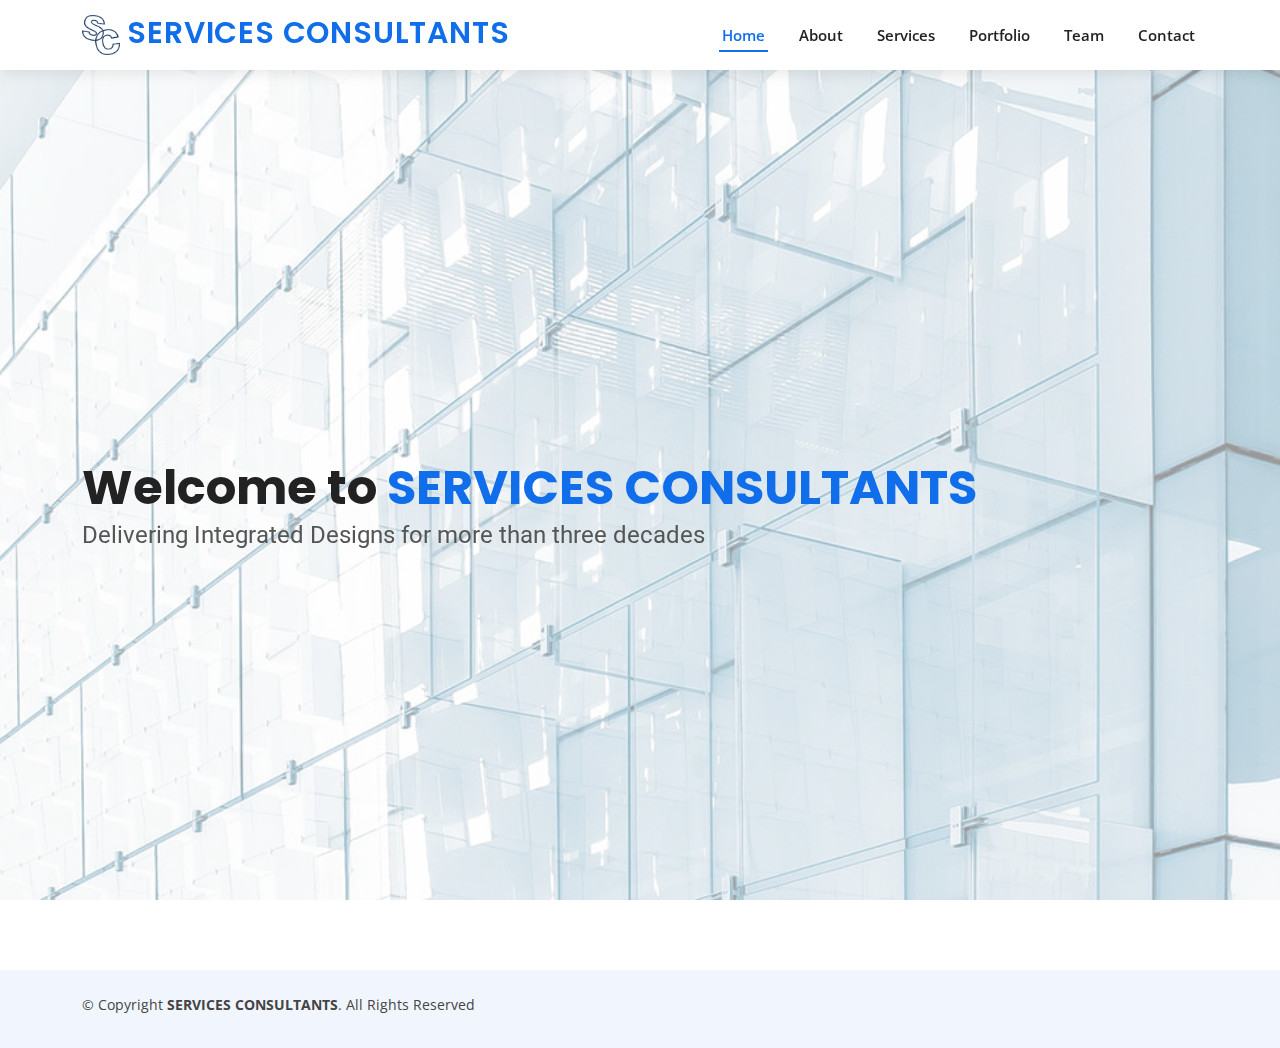
<file: index.html>
<!DOCTYPE html>
<html lang="en">

<head>
  <meta charset="utf-8">
  <meta content="width=device-width, initial-scale=1.0" name="viewport">

  <title>SERVICES CONSULTANTS</title>
  <meta content="" name="description">
  <meta content="" name="keywords">

  <!-- Favicons -->
  <link href="assets/img/favicon.jpg" rel="icon">
  <link href="assets/img/apple-touch-icon.jpg" rel="apple-touch-icon">

  <!-- Google Fonts -->
  <link
    href="https://fonts.googleapis.com/css?family=Open+Sans:300,300i,400,400i,600,600i,700,700i|Roboto:300,300i,400,400i,500,500i,600,600i,700,700i|Poppins:300,300i,400,400i,500,500i,600,600i,700,700i"
    rel="stylesheet">

  <!-- Vendor CSS Files -->
  <link href="assets/vendor/aos/aos.css" rel="stylesheet">
  <link href="assets/vendor/bootstrap/css/bootstrap.min.css" rel="stylesheet">
  <link href="assets/vendor/bootstrap-icons/bootstrap-icons.css" rel="stylesheet">
  <!-- Template Main CSS File -->
  <link href="assets/css/style.css" rel="stylesheet">

</head>

<body>

  <!-- ======= Header ======= -->
  <header id="header" class="d-flex align-items-center">
    <div class="container d-flex align-items-center justify-content-between">
      <a class="logo"><img src="assets/img/logo final.jpg" alt=""> SERVICES CONSULTANTS</a>

      <nav id="navbar" class="navbar">
        <ul>
          <li><a class="nav-link active" href="index.html">Home</a></li>
          <li><a class="nav-link" href="about.html">About</a></li>
          <li><a class="nav-link" href="services.html">Services</a></li>
          <li><a class="nav-link " href="portofolio.html">Portfolio</a></li>
          <li><a class="nav-link" href="team.html">Team</a></li>
          <li><a class="nav-link" href="contact.html">Contact</a></li>
        </ul>
        <i class="bi bi-list mobile-nav-toggle"></i>
      </nav><!-- .navbar -->

    </div>
  </header><!-- End Header -->

  <!-- ======= Hero Section ======= -->
  <section id="hero" class="d-flex align-items-center">
    <div class="container" data-aos="zoom-out" data-aos-delay="100">
      <h1>Welcome to <span>SERVICES CONSULTANTS</span></h1>
      <h2>Delivering Integrated Designs for more than three decades</h2>
    </div>
  </section><!-- End Hero -->

  <!-- ======= Footer ======= -->
  <footer id="footer">

    <div class="container py-4">
      <div class="copyright">
        &copy; Copyright <strong><span>SERVICES CONSULTANTS</span></strong>. All Rights Reserved
      </div>
    </div>
  </footer><!-- End Footer -->

  <div id="preloader"></div>
  <a href="#" class="back-to-top d-flex align-items-center justify-content-center"><i
      class="bi bi-arrow-up-short"></i></a>

  <!-- Vendor JS Files -->
  <script src="assets/vendor/aos/aos.js"></script>
  <script src="assets/vendor/bootstrap/js/bootstrap.bundle.min.js"></script>

  <!-- Template Main JS File -->
  <script>
    (function () {
      'use strict';

      /**
       * Easy selector helper function
       */
      const select = (el, all = false) => {
        el = el.trim();
        if (all) {
          return [...document.querySelectorAll(el)];
        } else {
          return document.querySelector(el);
        }
      };

      /**
       * Easy event listener function
       */
      const on = (type, el, listener, all = false) => {
        let selectEl = select(el, all);
        if (selectEl) {
          if (all) {
            selectEl.forEach((e) => e.addEventListener(type, listener));
          } else {
            selectEl.addEventListener(type, listener);
          }
        }
      };

      /**
       * Easy on scroll event listener
       */
      const onscroll = (el, listener) => {
        el.addEventListener('scroll', listener);
      };

      /**
       * Header fixed top on scroll
       */
      let selectHeader = select('#header');
      if (selectHeader) {
        let headerOffset = selectHeader.offsetTop;
        let nextElement = selectHeader.nextElementSibling;
        const headerFixed = () => {
          if (headerOffset - window.scrollY <= 0) {
            selectHeader.classList.add('fixed-top');
            nextElement.classList.add('scrolled-offset');
          } else {
            selectHeader.classList.remove('fixed-top');
            nextElement.classList.remove('scrolled-offset');
          }
        };
        window.addEventListener('load', headerFixed);
        onscroll(document, headerFixed);
      }

      /**
       * Back to top button
       */
      let backtotop = select('.back-to-top');
      if (backtotop) {
        const toggleBacktotop = () => {
          if (window.scrollY > 100) {
            backtotop.classList.add('active');
          } else {
            backtotop.classList.remove('active');
          }
        };
        window.addEventListener('load', toggleBacktotop);
        onscroll(document, toggleBacktotop);
      }

      /**
       * Mobile nav toggle
       */
      on('click', '.mobile-nav-toggle', function (e) {
        select('#navbar').classList.toggle('navbar-mobile');
        this.classList.toggle('bi-list');
        this.classList.toggle('bi-x');
      });

      /**
       * Mobile nav dropdowns activate
       */
      on(
        'click',
        '.navbar .dropdown > a',
        function (e) {
          if (select('#navbar').classList.contains('navbar-mobile')) {
            e.preventDefault();
            this.nextElementSibling.classList.toggle('dropdown-active');
          }
        },
        true
      );

      /**
       * Preloader
       */
      let preloader = select('#preloader');
      if (preloader) {
        window.addEventListener('load', () => {
          preloader.remove();
        });
      }


      /**
       * Animation on scroll
       */
      window.addEventListener('load', () => {
        AOS.init({
          duration: 1000,
          easing: 'ease-in-out',
          once: true,
          mirror: false,
        });
      });
    })();

  </script>
</body>

</html>
</file>
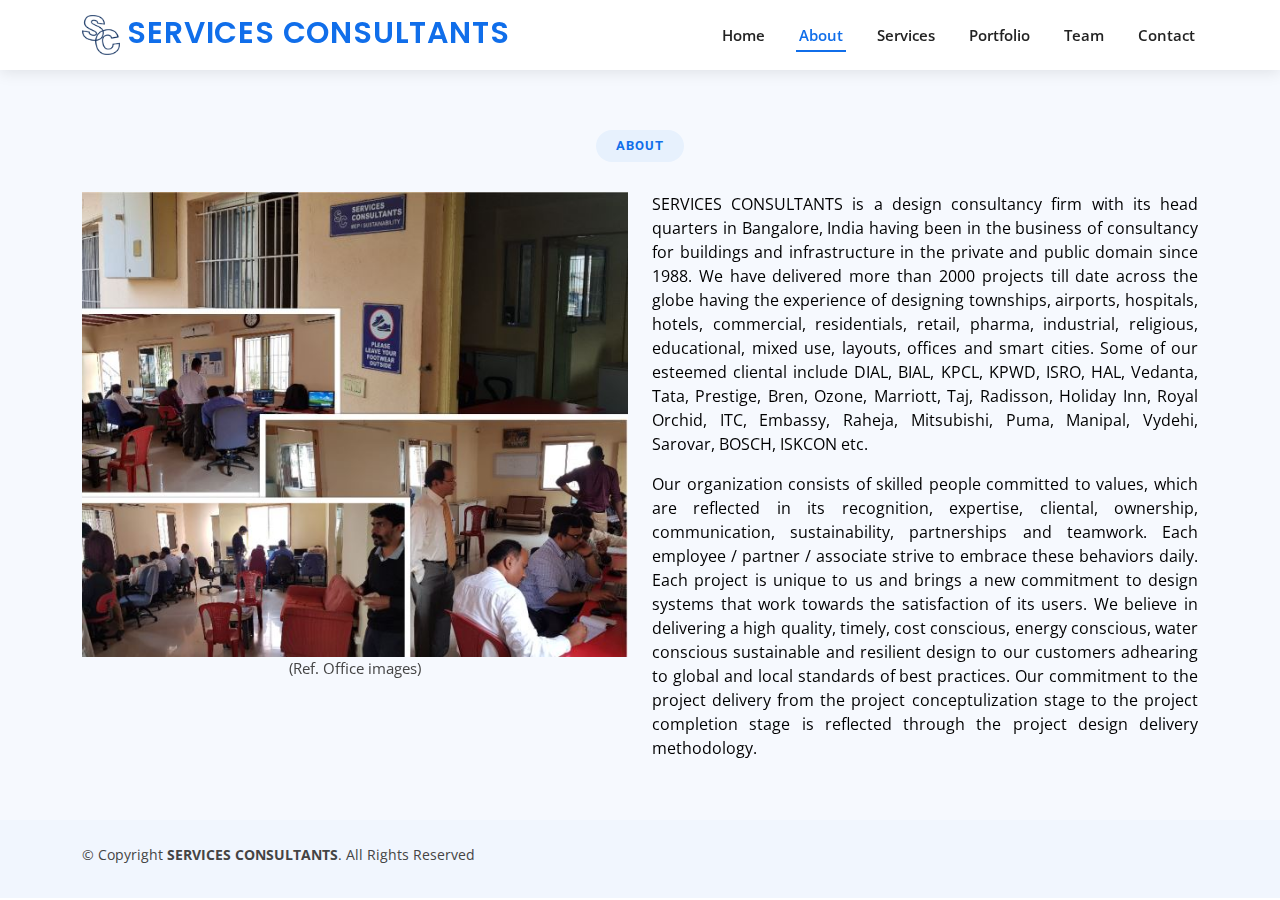
<file: about.html>
<!DOCTYPE html>
<html lang="en">

<head>
  <meta charset="utf-8">
  <meta content="width=device-width, initial-scale=1.0" name="viewport">

  <title>SERVICES CONSULTANTS</title>
  <meta content="" name="description">
  <meta content="" name="keywords">

  <!-- Favicons -->
  <link href="assets/img/favicon.jpg" rel="icon">
  <link href="assets/img/apple-touch-icon.jpg" rel="apple-touch-icon">

  <!-- Google Fonts -->
  <link
    href="https://fonts.googleapis.com/css?family=Open+Sans:300,300i,400,400i,600,600i,700,700i|Roboto:300,300i,400,400i,500,500i,600,600i,700,700i|Poppins:300,300i,400,400i,500,500i,600,600i,700,700i"
    rel="stylesheet">

  <!-- Vendor CSS Files -->
  <link href="assets/vendor/aos/aos.css" rel="stylesheet">
  <link href="assets/vendor/bootstrap/css/bootstrap.min.css" rel="stylesheet">
  <link href="assets/vendor/bootstrap-icons/bootstrap-icons.css" rel="stylesheet">
  <!-- Template Main CSS File -->
  <link href="assets/css/style.css" rel="stylesheet">

</head>

<body>

  <!-- ======= Header ======= -->
  <header id="header" class="d-flex align-items-center">
    <div class="container d-flex align-items-center justify-content-between">
      <a class="logo"><img src="assets/img/logo final.jpg" alt=""> SERVICES CONSULTANTS</a>

      <nav id="navbar" class="navbar">
        <ul>
          <li><a class="nav-link " href="index.html">Home</a></li>
          <li><a class="nav-link active" href="about.html">About</a></li>
          <li><a class="nav-link" href="services.html">Services</a></li>
          <li><a class="nav-link " href="portofolio.html">Portfolio</a></li>
          <li><a class="nav-link" href="team.html">Team</a></li>
          <li><a class="nav-link " href="contact.html">Contact</a></li>
        </ul>
        <i class="bi bi-list mobile-nav-toggle"></i>
      </nav><!-- .navbar -->

    </div>
  </header><!-- End Header -->

  <main id="main">
    <!-- ======= About Section ======= -->
    <section id="about" class="about section-bg">
      <div class="container" data-aos="fade-up">

        <div class="section-title">
          <h2>About</h2>
        </div>

        <div class="row">
          <div class="col-lg-6" data-aos="fade-right" data-aos-delay="100">
            <img src="assets/img/collage.jpg" class="img-fluid" alt="" loading="lazy">
            <p style="text-align: center;font-size: 15px;">(Ref. Office images)</p>
          </div>
          <div class="col-lg-6 pt-4 pt-lg-0 content d-flex flex-column justify-content-center" data-aos="fade-up"
            data-aos-delay="100">
            <p style="color:black;text-align: justify;">
              SERVICES CONSULTANTS is a design consultancy firm with its head quarters in Bangalore, India
              having been in the business of consultancy for buildings and infrastructure in the private
              and public domain since 1988. We have delivered more than 2000 projects till date across
              the globe having the experience of designing townships, airports, hospitals, hotels,
              commercial, residentials, retail, pharma, industrial, religious, educational, mixed use,
              layouts, offices and smart cities. Some of our esteemed cliental include DIAL, BIAL, KPCL,
              KPWD, ISRO, HAL, Vedanta, Tata, Prestige, Bren, Ozone, Marriott, Taj, Radisson, Holiday Inn,
              Royal Orchid, ITC, Embassy, Raheja, Mitsubishi, Puma, Manipal, Vydehi, Sarovar, BOSCH,
              ISKCON etc.
            </p>
            <p style="color:black;text-align: justify;">
              Our organization consists of skilled people committed to values, which are reflected in its
              recognition, expertise, cliental, ownership, communication, sustainability, partnerships and
              teamwork. Each employee / partner / associate strive to embrace these behaviors daily.
              Each project is unique to us and brings a new commitment to design systems that work
              towards the satisfaction of its users. We believe in delivering a high quality, timely, cost
              conscious, energy conscious, water conscious sustainable and resilient design to our
              customers adhearing to global and local standards of best practices. Our commitment to the
              project delivery from the project conceptulization stage to the project completion stage is
              reflected through the project design delivery methodology.
            </p>
          </div>
        </div>

      </div>
    </section>

    <!-- End About Section -->
  </main><!-- End #main -->

  <!-- ======= Footer ======= -->
  <footer id="footer">

    <div class="container py-4">
      <div class="copyright">
        &copy; Copyright <strong><span>SERVICES CONSULTANTS</span></strong>. All Rights Reserved
      </div>
    </div>
  </footer><!-- End Footer -->

  <div id="preloader"></div>
  <a href="#" class="back-to-top d-flex align-items-center justify-content-center"><i
      class="bi bi-arrow-up-short"></i></a>

  <!-- Vendor JS Files -->
  <script src="assets/vendor/aos/aos.js"></script>
  <script src="assets/vendor/bootstrap/js/bootstrap.bundle.min.js"></script>
  <!-- Template Main JS File -->
  <script>
    (function () {
      'use strict';

      /**
       * Easy selector helper function
       */
      const select = (el, all = false) => {
        el = el.trim();
        if (all) {
          return [...document.querySelectorAll(el)];
        } else {
          return document.querySelector(el);
        }
      };

      /**
       * Easy event listener function
       */
      const on = (type, el, listener, all = false) => {
        let selectEl = select(el, all);
        if (selectEl) {
          if (all) {
            selectEl.forEach((e) => e.addEventListener(type, listener));
          } else {
            selectEl.addEventListener(type, listener);
          }
        }
      };

      /**
       * Easy on scroll event listener
       */
      const onscroll = (el, listener) => {
        el.addEventListener('scroll', listener);
      };


      /**
       * Header fixed top on scroll
       */
      let selectHeader = select('#header');
      if (selectHeader) {
        let headerOffset = selectHeader.offsetTop;
        let nextElement = selectHeader.nextElementSibling;
        const headerFixed = () => {
          if (headerOffset - window.scrollY <= 0) {
            selectHeader.classList.add('fixed-top');
            nextElement.classList.add('scrolled-offset');
          } else {
            selectHeader.classList.remove('fixed-top');
            nextElement.classList.remove('scrolled-offset');
          }
        };
        window.addEventListener('load', headerFixed);
        onscroll(document, headerFixed);
      }

      /**
       * Back to top button
       */
      let backtotop = select('.back-to-top');
      if (backtotop) {
        const toggleBacktotop = () => {
          if (window.scrollY > 100) {
            backtotop.classList.add('active');
          } else {
            backtotop.classList.remove('active');
          }
        };
        window.addEventListener('load', toggleBacktotop);
        onscroll(document, toggleBacktotop);
      }

      /**
       * Mobile nav toggle
       */
      on('click', '.mobile-nav-toggle', function (e) {
        select('#navbar').classList.toggle('navbar-mobile');
        this.classList.toggle('bi-list');
        this.classList.toggle('bi-x');
      });

      /**
       * Mobile nav dropdowns activate
       */
      on(
        'click',
        '.navbar .dropdown > a',
        function (e) {
          if (select('#navbar').classList.contains('navbar-mobile')) {
            e.preventDefault();
            this.nextElementSibling.classList.toggle('dropdown-active');
          }
        },
        true
      );


      /**
       * Scroll with ofset on page load with hash links in the url
       */
      window.addEventListener('load', () => {
        if (window.location.hash) {
          if (select(window.location.hash)) {
            scrollto(window.location.hash);
          }
        }
      });

      /**
       * Preloader
       */
      let preloader = select('#preloader');
      if (preloader) {
        window.addEventListener('load', () => {
          preloader.remove();
        });
      }

      /**
       * Animation on scroll
       */
      window.addEventListener('load', () => {
        AOS.init({
          duration: 1000,
          easing: 'ease-in-out',
          once: true,
          mirror: false,
        });
      });
    })();

  </script>

</body>

</html>
</file>
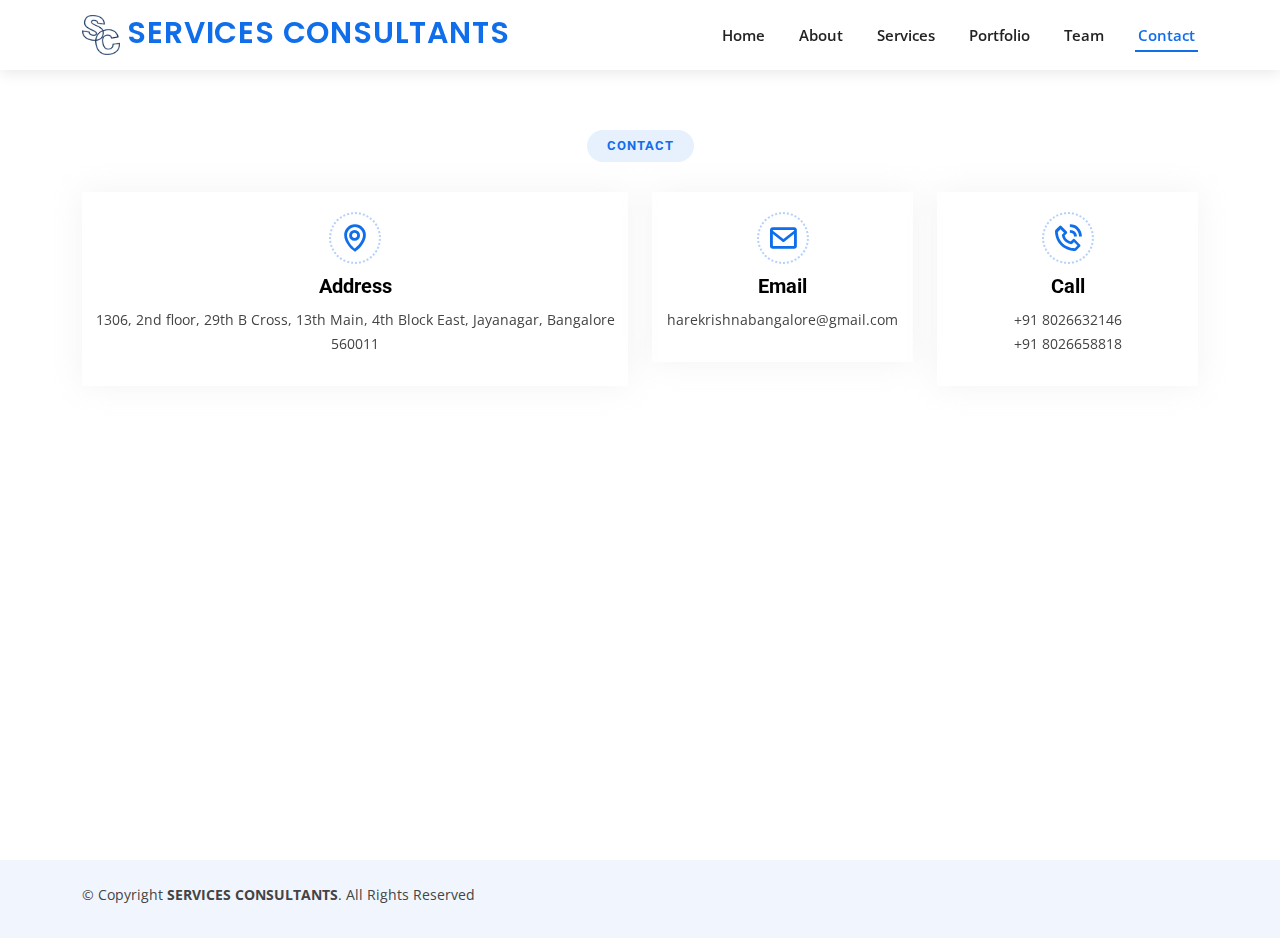
<file: contact.html>
<!DOCTYPE html>
<html lang="en">

<head>
  <meta charset="utf-8">
  <meta content="width=device-width, initial-scale=1.0" name="viewport">

  <title>SERVICES CONSULTANTS</title>
  <meta content="" name="description">
  <meta content="" name="keywords">

  <!-- Favicons -->
  <link href="assets/img/favicon.png" rel="icon">
  <link href="assets/img/apple-touch-icon.png" rel="apple-touch-icon">

  <!-- Google Fonts -->
  <link
    href="https://fonts.googleapis.com/css?family=Open+Sans:300,300i,400,400i,600,600i,700,700i|Roboto:300,300i,400,400i,500,500i,600,600i,700,700i|Poppins:300,300i,400,400i,500,500i,600,600i,700,700i"
    rel="stylesheet">

  <!-- Vendor CSS Files -->
  <link href="assets/vendor/aos/aos.css" rel="stylesheet">
  <link href="assets/vendor/bootstrap/css/bootstrap.min.css" rel="stylesheet">
  <link href="assets/vendor/bootstrap-icons/bootstrap-icons.css" rel="stylesheet">
  <link href="assets/vendor/boxicons/css/boxicons.min.css" rel="stylesheet">

  <!-- Template Main CSS File -->
  <link href="assets/css/style.css" rel="stylesheet">
  <style>
    .loader {
      border: 16px solid #f3f3f3;
      /* Light grey */
      border-top: 16px solid #3498db;
      /* Blue */
      border-radius: 50%;
      width: 80px;
      height: 80px;
      animation: spin 2s linear infinite;
    }

    @keyframes spin {
      0% {
        transform: rotate(0deg);
      }

      100% {
        transform: rotate(360deg);
      }
    }
  </style>
</head>

<body>

  <!-- ======= Header ======= -->
  <header id="header" class="d-flex align-items-center">
    <div class="container d-flex align-items-center justify-content-between">

      <a class="logo"><img src="assets/img/logo final.png" alt=""> SERVICES CONSULTANTS</a>

      <nav id="navbar" class="navbar">
        <ul>
          <li><a class="nav-link" href="index.html">Home</a></li>
          <li><a class="nav-link" href="about.html">About</a></li>
          <li><a class="nav-link" href="services.html">Services</a></li>
          <li><a class="nav-link " href="portofolio.html">Portfolio</a></li>
          <li><a class="nav-link" href="team.html">Team</a></li>
          <li><a class="nav-link active" href="contact.html">Contact</a></li>
        </ul>
        <i class="bi bi-list mobile-nav-toggle"></i>
      </nav><!-- .navbar -->

    </div>
  </header><!-- End Header -->

  <main id="main">

    <!-- ======= Contact Section ======= -->
    <section id="contact" class="contact">
      <div class="container" data-aos="fade-up">
        <div class="section-title">
          <h2>Contact</h2>
        </div>

        <div class="row" data-aos="fade-up" data-aos-delay="100">
          <div class="col-lg-6">
            <div class="info-box mb-4">
              <i class="bx bx-map"></i>
              <h3>Address</h3>
              <p>1306, 2nd floor, 29th B Cross, 13th Main, 4th Block East, Jayanagar, Bangalore 560011</p>
            </div>
          </div>

          <div class="col-lg-3 col-md-6">
            <div class="info-box  mb-4">
              <i class="bx bx-envelope"></i>
              <h3>Email</h3>
              <p>harekrishnabangalore@gmail.com</p>
            </div>
          </div>

          <div class="col-lg-3 col-md-6">
            <div class="info-box  mb-4">
              <i class="bx bx-phone-call"></i>
              <h3>Call</h3>
              <p>+91 8026632146</p>
              <p>+91 8026658818</p>
            </div>
          </div>

        </div>

        <div class="row" data-aos="fade-up" data-aos-delay="100">
          <div class="col-lg-12 ">
            <iframe class="mb-4 mb-lg-0"
              src="https://www.google.com/maps/embed?pb=!1m18!1m12!1m3!1d3888.6605942144097!2d77.58696340642739!3d12.929522472447639!2m3!1f0!2f0!3f0!3m2!1i1024!2i768!4f13.1!3m3!1m2!1s0x3bae15a25abb540b%3A0xc863793fc1eff76f!2s13th%20Main%20Rd%20%26%2029th%20B%20Cross%20Rd%2C%204th%20T%20Block%20East%2C%20KV%20Layout%2C%20Jayanagar%2C%20Bengaluru%2C%20Karnataka%20560011!5e0!3m2!1sen!2sin!4v1624437517633!5m2!1sen!2sin"
              frameborder="0" style="border:0; width: 100%; height: 384px;" allowfullscreen></iframe>
          </div>

        </div>

      </div>
    </section><!-- End Contact Section -->

  </main><!-- End #main -->

  <!-- ======= Footer ======= -->
  <footer id="footer">

    <div class="container py-4">
      <div class="copyright">
        &copy; Copyright <strong><span>SERVICES CONSULTANTS</span></strong>. All Rights Reserved
      </div>
    </div>
  </footer><!-- End Footer -->

  <div id="preloader"></div>
  <a href="#" class="back-to-top d-flex align-items-center justify-content-center"><i
      class="bi bi-arrow-up-short"></i></a>

  <!-- Vendor JS Files -->
  <script src="assets/vendor/aos/aos.js"></script>
  <script src="assets/vendor/bootstrap/js/bootstrap.bundle.min.js"></script>
  <script src="assets/vendor/glightbox/js/glightbox.min.js"></script>
  <script src="assets/vendor/isotope-layout/isotope.pkgd.min.js"></script>
  <script src="assets/vendor/swiper/swiper-bundle.min.js"></script>

  <!-- Template Main JS File -->
  <script src="assets/js/main.js"></script>
</body>

</html>
</file>
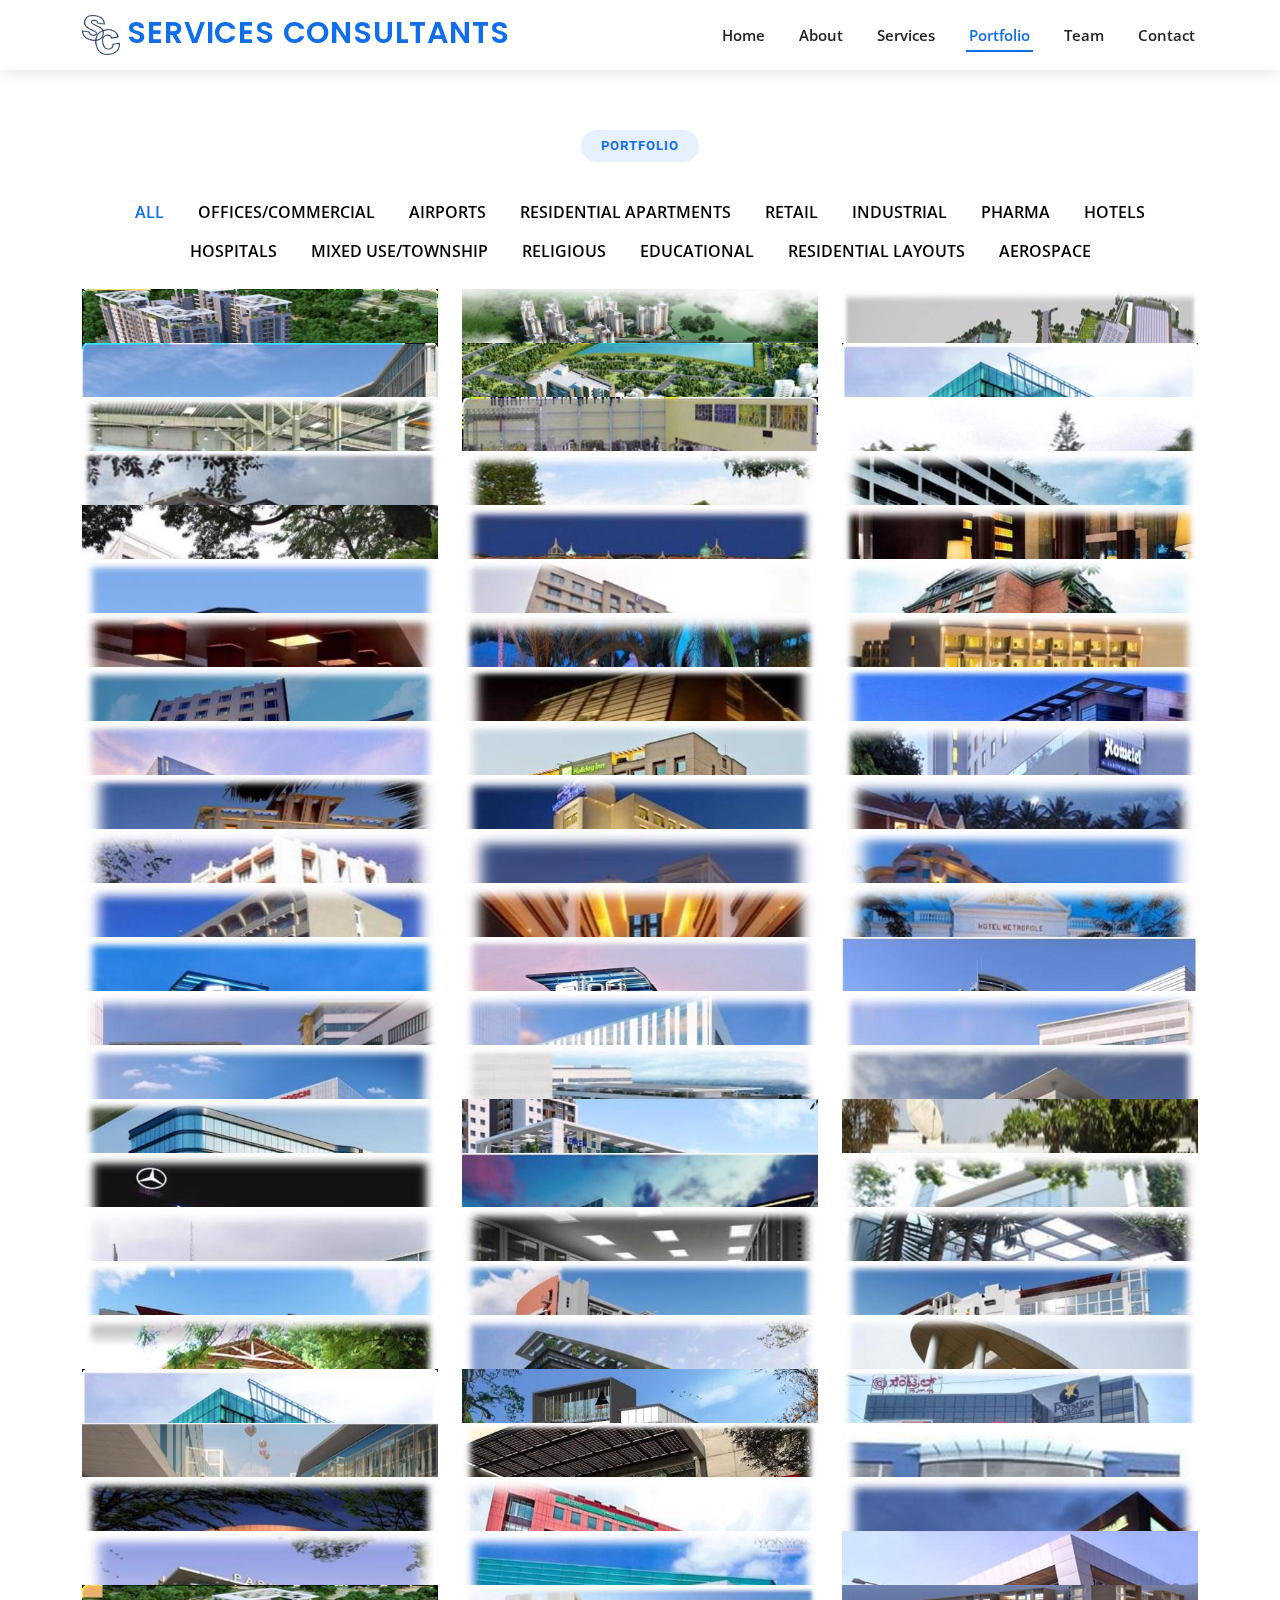
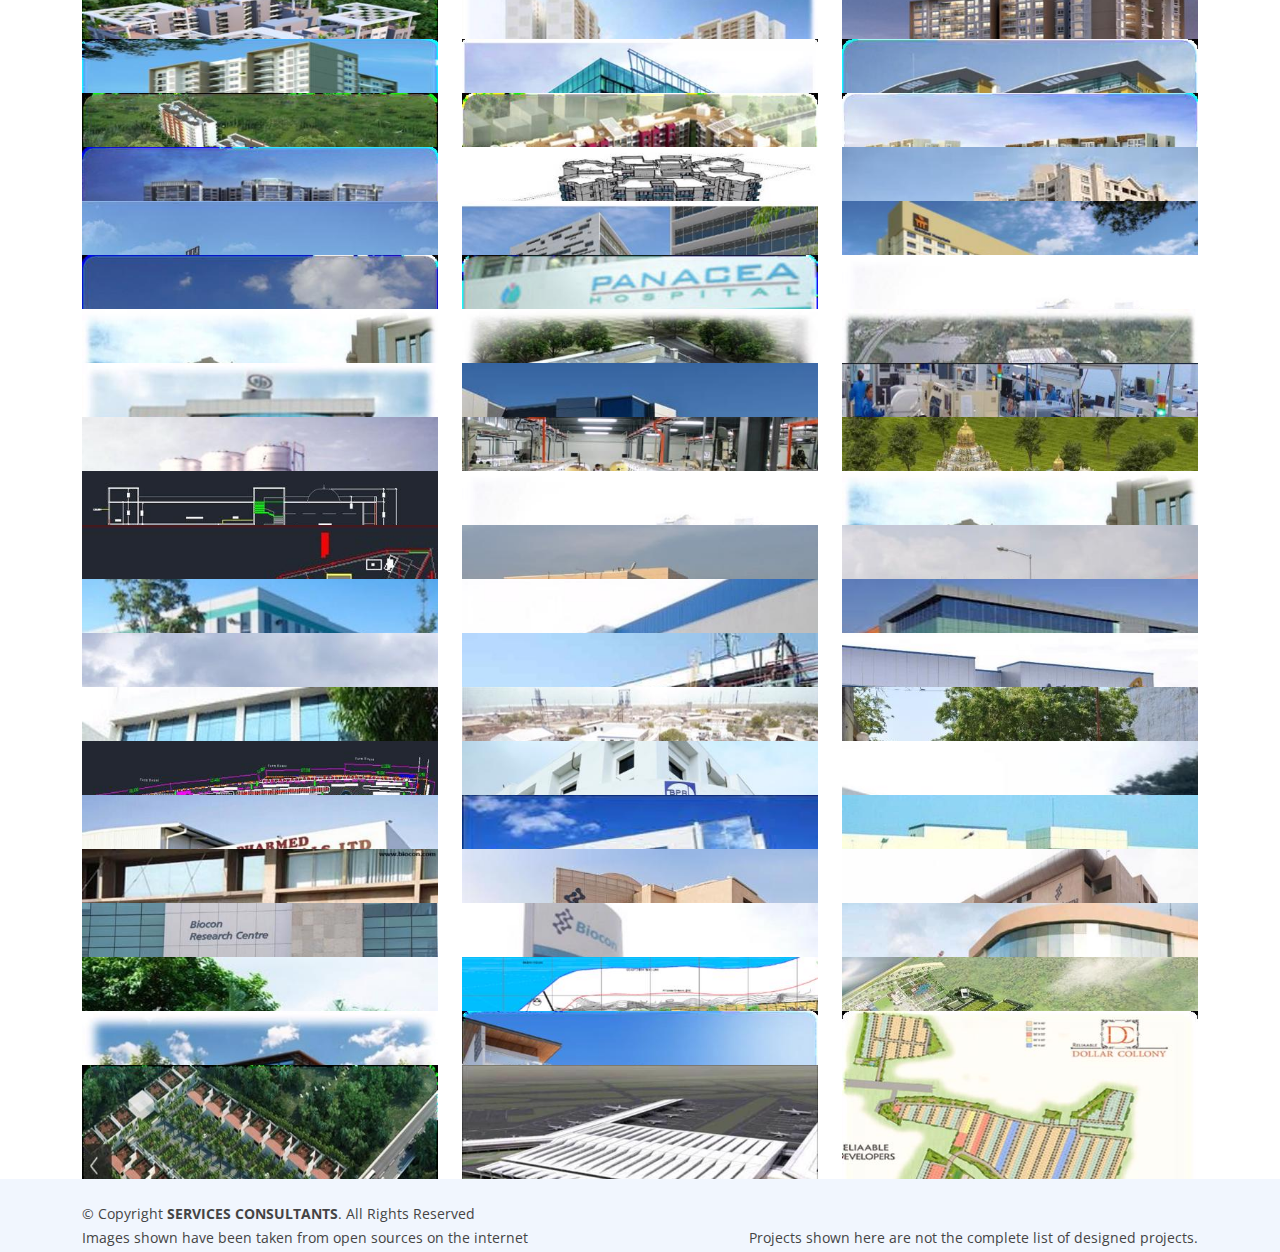
<file: portofolio.html>
<!DOCTYPE html>
<html lang="en">

<head>
  <meta charset="utf-8">
  <meta content="width=device-width, initial-scale=1.0" name="viewport">

  <title>SERVICES CONSULTANTS</title>
  <meta content="" name="description">
  <meta content="" name="keywords">

  <!-- Favicons -->
  <link href="assets/img/favicon.jpg" rel="icon">
  <link href="assets/img/apple-touch-icon.jpg" rel="apple-touch-icon">

  <!-- Google Fonts -->
  <link
    href="https://fonts.googleapis.com/css?family=Open+Sans:300,300i,400,400i,600,600i,700,700i|Roboto:300,300i,400,400i,500,500i,600,600i,700,700i|Poppins:300,300i,400,400i,500,500i,600,600i,700,700i"
    rel="stylesheet">

  <!-- Vendor CSS Files -->
  <link href="assets/vendor/aos/aos.css" rel="stylesheet">
  <link href="assets/vendor/bootstrap/css/bootstrap.min.css" rel="stylesheet">
  <link href="assets/vendor/bootstrap-icons/bootstrap-icons.css" rel="stylesheet">
  <link href="assets/vendor/boxicons/css/boxicons.min.css" rel="stylesheet">
  <link href="assets/vendor/glightbox/css/glightbox.min.css" rel="stylesheet">
  <link href="assets/vendor/swiper/swiper-bundle.min.css" rel="stylesheet">

  <!-- Template Main CSS File -->
  <link href="assets/css/style.css" rel="stylesheet">
</head>

<body>

  <!-- ======= Header ======= -->
  <header id="header" class="d-flex align-items-center">
    <div class="container d-flex align-items-center justify-content-between">

      <!-- <h1 class="logo"><a href="#">SERVICES CONSULTANTS</a></h1> -->
      <!-- Uncomment below if you prefer to use an image logo -->
      <a class="logo"><img src="assets/img/logo final.jpg" alt=""> SERVICES CONSULTANTS</a>

      <nav id="navbar" class="navbar">
        <ul>
          <li><a class="nav-link" href="index.html">Home</a></li>
          <li><a class="nav-link" href="about.html">About</a></li>
          <li><a class="nav-link" href="services.html">Services</a></li>
          <li><a class="nav-link active" href="portofolio.html">Portfolio</a></li>
          <li><a class="nav-link" href="team.html">Team</a></li>
          <li><a class="nav-link " href="contact.html">Contact</a></li>
        </ul>
        <i class="bi bi-list mobile-nav-toggle"></i>
      </nav><!-- .navbar -->

    </div>
  </header><!-- End Header -->

  <main id="main">

    <!-- ======= Portfolio Section ======= -->
    <section id="portfolio" class="portfolio">
      <div class="container" data-aos="fade-up">

        <div class="section-title">
          <h2>Portfolio</h2>
        </div>

        <div class="row" data-aos="fade-up" data-aos-delay="0">
          <div class="col-lg-12 d-flex justify-content-center">
            <ul id="portfolio-flters">
              <li data-filter="*" class="filter-active">All</li>
              <li data-filter=".filter-offices-it">Offices/Commercial</li>
              <li data-filter=".filter-airports">Airports</li>
              <li data-filter=".filter-housing">Residential Apartments</li>
              <li data-filter=".filter-shopping-malls">Retail</li>
              <li data-filter=".filter-industrial">Industrial</li>
              <li data-filter=".filter-pharma">Pharma</li>
              <li data-filter=".filter-hotels">Hotels</li>
              <li data-filter=".filter-hospitals">Hospitals</li>
              <li data-filter=".filter-mixed-use-townships">Mixed Use/Township</li>
              <li data-filter=".filter-religious">Religious</li>
              <li data-filter=".filter-educational">Educational</li>
              <li data-filter=".filter-residential-layouts">Residential Layouts</li>
              <li data-filter=".filter-aerospace">Aerospace</li>
            </ul>
          </div>
        </div>

        <div class="row portfolio-container" data-aos="fade-up" data-aos-delay="0">

          <div class="col-lg-4 col-md-6 portfolio-item filter-mixed-use-townships">
            <img src="assets/img/portfolio/mixeduse_1.jpg" class="img-fluid" alt="" loading="lazy">
            <div class="portfolio-info">
              <h4>BREN OMR, Bangalore</h4>
              <p>1 million sq.ft.</p>
              <p>Residential, Offices, Retail</p>
              <p>Ongoing</p>
              <a href="assets/img/portfolio/mixeduse_1.jpg" data-gallery="portfolioGallery"
                class="portfolio-lightbox preview-link" title="BREN OMR, Bangalore"><i class="bx bx-plus"></i></a>
            </div>
          </div>

          <div class="col-lg-4 col-md-6 portfolio-item filter-mixed-use-townships">
            <img src="assets/img/portfolio/mixeduse4.jpg" class="img-fluid" alt="" loading="lazy">
            <div class="portfolio-info">
              <h4>Prestige City, Bangalore</h4>
              <p>180 Acres</p>
              <p>Residential, Offices, Retail – Partial</p>
              <p>Ongoing</p>
              <a href="assets/img/portfolio/mixeduse4.jpg" data-gallery="portfolioGallery"
                class="portfolio-lightbox preview-link" title="Prestige City, Bangalore"><i class="bx bx-plus"></i></a>
            </div>
          </div>

          <div class="col-lg-4 col-md-6 portfolio-item filter-mixed-use-townships">
            <img src="assets/img/portfolio/mixeduse3.jpg" class="img-fluid" alt="" loading="lazy">
            <div class="portfolio-info">
              <h4>BOSCH, Bangalore</h4>
              <p>78 Acres </p>
              <p>Offices, Industrial, R&D, LEED (planned) - Partial</p>
              <p>Ongoing</p>
              <a href="assets/img/portfolio/mixeduse3.jpg" data-gallery="portfolioGallery"
                class="portfolio-lightbox preview-link" title="BOSCH, Bangalore"><i class="bx bx-plus"></i></a>
            </div>
          </div>

          <div class="col-lg-4 col-md-6 portfolio-item filter-mixed-use-townships">
            <img src="assets/img/portfolio/mixeduse_2.jpg" class="img-fluid" alt="" loading="lazy">
            <div class="portfolio-info">
              <h4>OZONE URBANA, Bangalore</h4>
              <p>2 Million sq.ft</p>
              <p>Offices, Retail, Hospital, Hotel </p>
              <p>Ongoing</p>
              <a href="assets/img/portfolio/mixeduse_2.jpg" data-gallery="portfolioGallery"
                class="portfolio-lightbox preview-link" title="OZONE URBANA, Bangalore"><i class="bx bx-plus"></i></a>
            </div>
          </div>

          <div class="col-lg-4 col-md-6 portfolio-item filter-mixed-use-townships">
            <img src="assets/img/portfolio/mixeduse5.jpg" class="img-fluid" alt="" loading="lazy">
            <div class="portfolio-info">
              <h4>Bren Thalghatpura, Bangalore</h4>
              <p>0.6 Million sq.ft.</p>
              <p>Residential, Offices, Retail </p>
              <p>Ongoing</p>
              <a href="assets/img/portfolio/mixeduse5.jpg" data-gallery="portfolioGallery"
                class="portfolio-lightbox preview-link" title="Bren Thalghatpura, Bangalore"><i class="bx bx-plus"></i></a>
            </div>
          </div>

          <div class="col-lg-4 col-md-6 portfolio-item filter-mixed-use-townships">
            <img src="assets/img/portfolio/mixeduse_7.jpg" class="img-fluid" alt="" loading="lazy">
            <div class="portfolio-info">
              <h4>Bren Sarjapura, Bangalore</h4>
              <p>0.4 Million sq.ft.</p>
              <p>Residential, Offices, Retail</p>
              <p>Ongoing</p>
              <a href="assets/img/portfolio/mixeduse_7.jpg" data-gallery="portfolioGallery"
                class="portfolio-lightbox preview-link" title="Bren Sarjapura, Bangalore"><i class="bx bx-plus"></i></a>
            </div>
          </div>

          <div class="col-lg-4 col-md-6 portfolio-item filter-aerospace">
            <img src="assets/img/portfolio/aerospace_1a.jpg" class="img-fluid" alt="" loading="lazy">
            <div class="portfolio-info">
              <h4>Quest Global, Belgaum</h4>
              <p>0.2 Million sq.ft.</p>
              <p>Manufacturing</p>
              <p>Completed</p>
              <a href="assets/img/portfolio/aerospace_1a.jpg" data-gallery="portfolioGallery"
                class="portfolio-lightbox preview-link" title="Quest Global, Belgaum"><i class="bx bx-plus"></i></a>
            </div>
          </div>

          <div class="col-lg-4 col-md-6 portfolio-item filter-aerospace">
            <img src="assets/img/portfolio/aerospace_2.jpg" class="img-fluid" alt="" loading="lazy">
            <div class="portfolio-info">
              <h4>ISRO, Bangalore</h4>
              <p>0.3 Million sq.ft.</p>
              <p>Satellite integration</p>
              <p>Completed</p>
              <a href="assets/img/portfolio/aerospace_2.jpg" data-gallery="portfolioGallery"
                class="portfolio-lightbox preview-link" title="ISRO, Bangalore"><i class="bx bx-plus"></i></a>
            </div>
          </div>

          <div class="col-lg-4 col-md-6 portfolio-item filter-aerospace">
            <img src="assets/img/portfolio/aerospace_3.jpg" class="img-fluid" alt="" loading="lazy">
            <div class="portfolio-info">
              <h4>BEL Electronics, Bangalore</h4>
              <p>0.1 Million sq.ft.</p>
              <p>Micro Wave tubes plant</p>
              <p>Completed</p>
              <a href="assets/img/portfolio/aerospace_3.jpg" data-gallery="portfolioGallery"
                class="portfolio-lightbox preview-link" title="BEL Electronics, Bangalore"><i
                  class="bx bx-plus"></i></a>
            </div>
          </div>

          <div class="col-lg-4 col-md-6 portfolio-item filter-aerospace">
            <img src="assets/img/portfolio/aerospace_4.jpg" class="img-fluid" alt="" loading="lazy">
            <div class="portfolio-info">
              <h4>Dassault Systems, Bangalore</h4>
              <p>0.1 Million sq.ft.</p>
              <p>Offices, R&D</p>
              <p>Completed</p>
              <a href="assets/img/portfolio/aerospace_4.jpg" data-gallery="portfolioGallery"
                class="portfolio-lightbox preview-link" title="Dassault Systems, Bangalore"><i
                  class="bx bx-plus"></i></a>
            </div>
          </div>

          <div class="col-lg-4 col-md-6 portfolio-item filter-hotels">
            <img src="assets/img/portfolio/hotels_1.jpg" class="img-fluid" alt="" loading="lazy">
            <div class="portfolio-info">
              <h4>Taj West End, Bangalore</h4>
              <p>20 Acre Resort, 91 Rooms, 21 Suites</p>
              <p>Rooms, Spa, Banquets, Lounges, Dining, Kitchen</p>
              <p>Completed</p>
              <a href="assets/img/portfolio/hotels_1.jpg" data-gallery="portfolioGallery"
                class="portfolio-lightbox preview-link" title="Taj West End, Bangalore"><i class="bx bx-plus"></i></a>
            </div>
          </div>

          <div class="col-lg-4 col-md-6 portfolio-item filter-hotels">
            <img src="assets/img/portfolio/hotels_1a.jpg" class="img-fluid" alt="" loading="lazy">
            <div class="portfolio-info">
              <h4>Taj MG Road, Bangalore</h4>
              <p>0.25 million sq.ft., 167 keys</p>
              <p>Rooms, Banquets, Lounges, Dining, Kitchen</p>
              <p>Completed</p>
              <a href="assets/img/portfolio/hotels_1a.jpg" data-gallery="portfolioGallery"
                class="portfolio-lightbox preview-link" title="Taj MG Road, Bangalore"><i class="bx bx-plus"></i></a>
            </div>
          </div>

          <div class="col-lg-4 col-md-6 portfolio-item filter-hotels">
            <img src="assets/img/portfolio/hotels_1b.jpg" class="img-fluid" alt="" loading="lazy">
            <div class="portfolio-info">
              <h4>Taj Vivanta, Bangalore</h4>
              <p>0.18 million sq.ft., 100 keys</p>
              <p>Rooms, Banquets, Lounges, Dining, Kitchen</p>
              <p>Completed</p>
              <a href="assets/img/portfolio/hotels_1b.jpg" data-gallery="portfolioGallery"
                class="portfolio-lightbox preview-link" title="Taj Vivanta, Bangalore"><i class="bx bx-plus"></i></a>
            </div>
          </div>

          <div class="col-lg-4 col-md-6 portfolio-item filter-hotels">
            <img src="assets/img/portfolio/hotels_2.jpg" class="img-fluid" alt="" loading="lazy">
            <div class="portfolio-info">
              <h4>LEELA, Bangalore</h4>
              <p>0.7 million sq.ft., 397 keys - partial</p>
              <p>Rooms, Banquets, Lounges</p>
              <p>Completed</p>
              <a href="assets/img/portfolio/hotels_2.jpg" data-gallery="portfolioGallery"
                class="portfolio-lightbox preview-link" title="LEELA, Bangalore"><i class="bx bx-plus"></i></a>
            </div>
          </div>

          <div class="col-lg-4 col-md-6 portfolio-item filter-hotels">
            <img src="assets/img/portfolio/hotels_2a.jpg" class="img-fluid" alt="" loading="lazy">
            <div class="portfolio-info">
              <h4>J W Marriott, Bangalore</h4>
              <p>0.3 million sq.ft., 324 keys - partial</p>
              <p>Rooms, Banquets, Lounges</p>
              <p>Completed</p>
              <a href="assets/img/portfolio/hotels_2a.jpg" data-gallery="portfolioGallery"
                class="portfolio-lightbox preview-link" title="J W Marriott, Bangalore"><i class="bx bx-plus"></i></a>
            </div>
          </div>

          <div class="col-lg-4 col-md-6 portfolio-item filter-hotels">
            <img src="assets/img/portfolio/hotels_3.jpg" class="img-fluid" alt="" loading="lazy">
            <div class="portfolio-info">
              <h4>Radisson Blu Atria, Bangalore</h4>
              <p>0.2 million sq.ft., 180 keys</p>
              <p>Rooms, Spa, Banquets, Lounges, Kitchen, Dining</p>
              <p>Completed</p>
              <a href="assets/img/portfolio/hotels_3.jpg" data-gallery="portfolioGallery"
                class="portfolio-lightbox preview-link" title="Radisson Blu Atria, Bangalore"><i class="bx bx-plus"></i></a>
            </div>
          </div>

          <div class="col-lg-4 col-md-6 portfolio-item filter-hotels">
            <img src="assets/img/portfolio/hotels_3a.jpg" class="img-fluid" alt="" loading="lazy">
            <div class="portfolio-info">
              <h4>Chancery Pavillion, Bangalore</h4>
              <p>0.3 million sq.ft., 220 keys - partial</p>
              <p>Rooms, Banquets, Lounges, Service Apt.</p>
              <p>Completed</p>
              <a href="assets/img/portfolio/hotels_3a.jpg" data-gallery="portfolioGallery"
                class="portfolio-lightbox preview-link" title="Chancery Pavillion, Bangalore"><i class="bx bx-plus"></i></a>
            </div>
          </div>

          <div class="col-lg-4 col-md-6 portfolio-item filter-hotels">
            <img src="assets/img/portfolio/hotels_4.jpg" class="img-fluid" alt="" loading="lazy">
            <div class="portfolio-info">
              <h4>Royal Orchid Hotel, Bangalore</h4>
              <p>0.28 million sq.ft., 180 keys</p>
              <p>Rooms, Banquets, Lounges, Dining, Kitchen</p>
              <p>Completed</p>
              <a href="assets/img/portfolio/hotels_4.jpg" data-gallery="portfolioGallery"
                class="portfolio-lightbox preview-link" title="Royal Orchid Hotel, Bangalore"><i class="bx bx-plus"></i></a>
            </div>
          </div>

          <div class="col-lg-4 col-md-6 portfolio-item filter-hotels">
            <img src="assets/img/portfolio/hotels_4a.jpg" class="img-fluid" alt="" loading="lazy">
            <div class="portfolio-info">
              <h4>Ramada, Bangalore</h4>
              <p>0.1 million sq.ft., 120 keys</p>
              <p>Rooms, Banquets, Lounges, Dining, Kitchen</p>
              <p>Completed</p>
              <a href="assets/img/portfolio/hotels_4a.jpg" data-gallery="portfolioGallery"
                class="portfolio-lightbox preview-link" title="Ramada, Bangalore"><i class="bx bx-plus"></i></a>
            </div>
          </div>

          <div class="col-lg-4 col-md-6 portfolio-item filter-hotels">
            <img src="assets/img/portfolio/hotels_4b.jpg" class="img-fluid" alt="" loading="lazy">
            <div class="portfolio-info">
              <h4>Royal Orchid Doddis Resort, Bangalore</h4>
              <p>8 Acre, 49 keys </p>
              <p>Rooms, Banquets, Lounges</p>
              <p>Completed</p>
              <a href="assets/img/portfolio/hotels_4b.jpg" data-gallery="portfolioGallery"
                class="portfolio-lightbox preview-link" title="Royal Orchid Doddis Resort, Bangalore"><i class="bx bx-plus"></i></a>
            </div>
          </div>

          <div class="col-lg-4 col-md-6 portfolio-item filter-hotels">
            <img src="assets/img/portfolio/hotels_5.jpg" class="img-fluid" alt="" loading="lazy">
            <div class="portfolio-info">
              <h4>Radisson Blu - Park Plaza, Bangalore</h4>
              <p>0.25 million sq.ft., 239 keys</p>
              <p>Rooms, Banquets, Lounges, Kitchen, Dining</p>
              <p>Completed</p>
              <a href="assets/img/portfolio/hotels_5.jpg" data-gallery="portfolioGallery"
                class="portfolio-lightbox preview-link" title="Radisson Blu - Park Plaza, Bangalore"><i class="bx bx-plus"></i></a>
            </div>
          </div>

          <div class="col-lg-4 col-md-6 portfolio-item filter-hotels">
            <img src="assets/img/portfolio/hotels_5a.jpg" class="img-fluid" alt="" loading="lazy">
            <div class="portfolio-info">
              <h4>Pride Hotel, Bangalore</h4>
              <p>100 keys </p>
              <p>Rooms, Banquets, Lounges</p>
              <p>Completed</p>
              <a href="assets/img/portfolio/hotels_5a.jpg" data-gallery="portfolioGallery"
                class="portfolio-lightbox preview-link" title="Pride Hotel, Bangalore"><i class="bx bx-plus"></i></a>
            </div>
          </div>

          <div class="col-lg-4 col-md-6 portfolio-item filter-hotels">
            <img src="assets/img/portfolio/hotels_9.jpg" class="img-fluid" alt="" loading="lazy">
            <div class="portfolio-info">
              <h4>Tulip Inn, Bangalore</h4>
              <p>0.08 million sq.ft., 60 keys </p>
              <p>Rooms, Banquets, Lounges, Kitchen, Dining</p>
              <p>Completed</p>
              <a href="assets/img/portfolio/hotels_9.jpg" data-gallery="portfolioGallery"
                class="portfolio-lightbox preview-link" title="Tulip Inn, Bangalore"><i class="bx bx-plus"></i></a>
            </div>
          </div>

          <div class="col-lg-4 col-md-6 portfolio-item filter-hotels">
            <img src="assets/img/portfolio/hotels_6b.jpg" class="img-fluid" alt="" loading="lazy">
            <div class="portfolio-info">
              <h4>Park Inn, Noida</h4>
              <p>0.1 million sq.ft., 94 keys</p>
              <p>Rooms, Banquets, Lounges, Dining, Kitchen</p>
              <p>Completed</p>
              <a href="assets/img/portfolio/hotels_6b.jpg" data-gallery="portfolioGallery"
                class="portfolio-lightbox preview-link" title="Park Inn, Noida"><i class="bx bx-plus"></i></a>
            </div>
          </div>

          <div class="col-lg-4 col-md-6 portfolio-item filter-hotels">
            <img src="assets/img/portfolio/hotels_7.jpg" class="img-fluid" alt="" loading="lazy">
            <div class="portfolio-info">
              <h4>Park Hyatt, Hyderabad</h4>
              <p>0.6 million sq.ft., 360 keys</p>
              <p>Rooms, Spa, Banquets, Lounges, Dining, Kitchen</p>
              <p>Completed</p>
              <a href="assets/img/portfolio/hotels_7.jpg" data-gallery="portfolioGallery"
                class="portfolio-lightbox preview-link" title="Park Hyatt, Hyderabad"><i class="bx bx-plus"></i></a>
            </div>
          </div>

          <div class="col-lg-4 col-md-6 portfolio-item filter-hotels">
            <img src="assets/img/portfolio/hotels_7a.jpg" class="img-fluid" alt="" loading="lazy">
            <div class="portfolio-info">
              <h4>Holiday Inn, Amritsar</h4>
              <p>0.2 million sq.ft., 175 keys - partial</p>
              <p>Rooms, Banquets, Lounges, Dining, Kitchen</p>
              <p>Completed</p>
              <a href="assets/img/portfolio/hotels_7a.jpg" data-gallery="portfolioGallery"
                class="portfolio-lightbox preview-link" title="Holiday Inn, Amritsar"><i class="bx bx-plus"></i></a>
            </div>
          </div>

          <div class="col-lg-4 col-md-6 portfolio-item filter-hotels">
            <img src="assets/img/portfolio/hotels_10.jpg" class="img-fluid" alt="" loading="lazy">
            <div class="portfolio-info">
              <h4>Sarovar Hometel, Chandigarh</h4>
              <p>0.08 million sq.ft., 90 keys</p>
              <p>Rooms, Banquets, Lounges, Kitchen, Dining</p>
              <p>Completed</p>
              <a href="assets/img/portfolio/hotels_10.jpg" data-gallery="portfolioGallery"
                class="portfolio-lightbox preview-link" title="Sarovar Hometel, Chandigarh"><i class="bx bx-plus"></i></a>
            </div>
          </div>

          <div class="col-lg-4 col-md-6 portfolio-item filter-hotels">
            <img src="assets/img/portfolio/hotels_8a.jpg" class="img-fluid" alt="" loading="lazy">
            <div class="portfolio-info">
              <h4>Sarovar Hometel, Delhi</h4>
              <p>0.1 million sq.ft., 114 keys </p>
              <p>Rooms, Banquets, Lounges</p>
              <p>Completed</p>
              <a href="assets/img/portfolio/hotels_8a.jpg" data-gallery="portfolioGallery"
                class="portfolio-lightbox preview-link" title="Sarovar Hometel, Delhi"><i class="bx bx-plus"></i></a>
            </div>
          </div>

          <div class="col-lg-4 col-md-6 portfolio-item filter-hotels">
            <img src="assets/img/portfolio/hotels_8b.jpg" class="img-fluid" alt="" loading="lazy">
            <div class="portfolio-info">
              <h4>Sarovar Portico, Kakinada</h4>
              <p>0.12 million sq.ft., 80 keys</p>
              <p>Rooms, Banquets, Lounges</p>
              <p>Completed</p>
              <a href="assets/img/portfolio/hotels_8b.jpg" data-gallery="portfolioGallery"
                class="portfolio-lightbox preview-link" title="Sarovar Portico, Kakinada"><i class="bx bx-plus"></i></a>
            </div>
          </div>

          <div class="col-lg-4 col-md-6 portfolio-item filter-hotels">
            <img src="assets/img/portfolio/hotels9.jpg" class="img-fluid" alt="" loading="lazy">
            <div class="portfolio-info">
              <h4>Ramanashree Resort, Bangalore</h4>
              <p>40 Rooms</p>
              <p>Rooms, Banquets, Lounges</p>
              <p>Completed</p>
              <a href="assets/img/portfolio/hotels9.jpg" data-gallery="portfolioGallery"
                class="portfolio-lightbox preview-link" title="Ramanashree Resort, Bangalore"><i class="bx bx-plus"></i></a>
            </div>
          </div>

          <div class="col-lg-4 col-md-6 portfolio-item filter-hotels">
            <img src="assets/img/portfolio/hotels9a.jpg" class="img-fluid" alt="" loading="lazy">
            <div class="portfolio-info">
              <h4>Taj Gateway, Mangalore</h4>
              <p>96 Rooms</p>
              <p>Rooms, Banquets, Lounges, Dining, Kitchen</p>
              <p>Completed</p>
              <a href="assets/img/portfolio/hotels9a.jpg" data-gallery="portfolioGallery"
                class="portfolio-lightbox preview-link" title="Taj Gateway, Mangalore"><i class="bx bx-plus"></i></a>
            </div>
          </div>

          <div class="col-lg-4 col-md-6 portfolio-item filter-hotels">
            <img src="assets/img/portfolio/hotels9b.jpg" class="img-fluid" alt="" loading="lazy">
            <div class="portfolio-info">
              <h4>Royal Orchid Central, Shivamogga</h4>
              <p>108 Rooms</p>
              <p>Rooms, Banquets, Lounges, Dining, Kitchen</p>
              <p>Completed</p>
              <a href="assets/img/portfolio/hotels9b.jpg" data-gallery="portfolioGallery"
                class="portfolio-lightbox preview-link" title="Royal Orchid Central, Shivamogga"><i class="bx bx-plus"></i></a>
            </div>
          </div>

          <div class="col-lg-4 col-md-6 portfolio-item filter-hotels">
            <img src="assets/img/portfolio/hotels9c.jpg" class="img-fluid" alt="" loading="lazy">
            <div class="portfolio-info">
              <h4>Gold Finch, Bangalore</h4>
              <p>50 Rooms</p>
              <p>Rooms, Banquets, Lounges</p>
              <p>Completed</p>
              <a href="assets/img/portfolio/hotels9c.jpg" data-gallery="portfolioGallery"
                class="portfolio-lightbox preview-link" title="Gold Finch, Bangalore"><i class="bx bx-plus"></i></a>
            </div>
          </div>

          <div class="col-lg-4 col-md-6 portfolio-item filter-hotels">
            <img src="assets/img/portfolio/hotels9d.jpg" class="img-fluid" alt="" loading="lazy">
            <div class="portfolio-info">
              <h4>Regalis, Mysore</h4>
              <p>25 Rooms</p>
              <p>Rooms, Banquets, Lounges, Kitchen, Dining</p>
              <p>Completed</p>
              <a href="assets/img/portfolio/hotels9d.jpg" data-gallery="portfolioGallery"
                class="portfolio-lightbox preview-link" title="Regalis, Mysore"><i class="bx bx-plus"></i></a>
            </div>
          </div>

          <div class="col-lg-4 col-md-6 portfolio-item filter-hotels">
            <img src="assets/img/portfolio/hotels9e.jpg" class="img-fluid" alt="" loading="lazy">
            <div class="portfolio-info">
              <h4>Regenta One Hotel, Hyderabad</h4>
              <p>228 Rooms</p>
              <p>Rooms, Banquets, Lounges</p>
              <p>Completed</p>
              <a href="assets/img/portfolio/hotels9e.jpg" data-gallery="portfolioGallery"
                class="portfolio-lightbox preview-link" title="Regenta One Hotel, Hyderabad"><i class="bx bx-plus"></i></a>
            </div>
          </div>

          <div class="col-lg-4 col-md-6 portfolio-item filter-hotels">
            <img src="assets/img/portfolio/hotels9f.jpg" class="img-fluid" alt="" loading="lazy">
            <div class="portfolio-info">
              <h4>Royal Orchid Metropole, Mysore</h4>
              <p>30 Rooms</p>
              <p>Rooms, Banquets, Lounges</p>
              <p>Completed</p>
              <a href="assets/img/portfolio/hotels9f.jpg" data-gallery="portfolioGallery"
                class="portfolio-lightbox preview-link" title="Royal Orchid Metropole, Mysore"><i class="bx bx-plus"></i></a>
            </div>
          </div>

          <div class="col-lg-4 col-md-6 portfolio-item filter-hotels">
            <img src="assets/img/portfolio/hotels_11.jpg" class="img-fluid" alt="" loading="lazy">
            <div class="portfolio-info">
              <h4>Aloft, Bangalore</h4>
              <p>0.25 million sq.ft., 180 keys</p>
              <p>Rooms, Banquets, Lounges, Dining, Kitchen</p>
              <p>Completed</p>
              <a href="assets/img/portfolio/hotels_11.jpg" data-gallery="portfolioGallery"
                class="portfolio-lightbox preview-link" title="Aloft, Bangalore"><i class="bx bx-plus"></i></a>
            </div>
          </div>

          <div class="col-lg-4 col-md-6 portfolio-item filter-hotels">
            <img src="assets/img/portfolio/hotels_12.jpg" class="img-fluid" alt="" loading="lazy">
            <div class="portfolio-info">
              <h4>Aloft, Chennai</h4>
              <p>0.15 million sq.ft., 180 keys - partial</p>
              <p>Rooms, Banquets, Lounges</p>
              <p>Completed</p>
              <a href="assets/img/portfolio/hotels_12.jpg" data-gallery="portfolioGallery"
                class="portfolio-lightbox preview-link" title="Aloft, Chennai"><i class="bx bx-plus"></i></a>
            </div>
          </div>

          <div class="col-lg-4 col-md-6 portfolio-item filter-offices-it">
            <img src="assets/img/portfolio/software_it_1.jpg" class="img-fluid" alt="" loading="lazy">
            <div class="portfolio-info">
              <h4>LIC Building, GIFT City, Gandhinagar</h4>
              <p>0.22 million sq.ft</p>
              <p>20 floors, LEED Planned</p>
              <p>Ongoing</p>
              <a href="assets/img/portfolio/software_it_1.jpg" data-gallery="portfolioGallery"
                class="portfolio-lightbox preview-link" title="LIC Building, GIFT City, Gandhinagar"><i class="bx bx-plus"></i></a>
            </div>
          </div>

          <div class="col-lg-4 col-md-6 portfolio-item filter-offices-it">
            <img src="assets/img/portfolio/software_it_2.2.jpg" class="img-fluid" alt="" loading="lazy">
            <div class="portfolio-info">
              <h4>BOSCH 601 IT Park, Bangalore</h4>
              <p>0.25 million sq.ft</p>
              <p>11 floors, LEED Planned</p>
              <p>Ongoing</p>
              <a href="assets/img/portfolio/software_it_2.2.jpg" data-gallery="portfolioGallery"
                class="portfolio-lightbox preview-link" title="BOSCH 601 IT Park, Bangalore"><i class="bx bx-plus"></i></a>
            </div>
          </div>

          <div class="col-lg-4 col-md-6 portfolio-item filter-offices-it">
            <img src="assets/img/portfolio/software_it_2a.jpg" class="img-fluid" alt="" loading="lazy">
            <div class="portfolio-info">
              <h4>BOSCH 602 IT Park, Bangalore</h4>
              <p>0.25 million sq.ft.</p>
              <p>11 floors, LEED Planned</p>
              <p>Ongoing</p>
              <a href="assets/img/portfolio/software_it_2a.jpg" data-gallery="portfolioGallery"
                class="portfolio-lightbox preview-link" title="BOSCH 602 IT Park, Bangalore"><i class="bx bx-plus"></i></a>
            </div>
          </div>

          <div class="col-lg-4 col-md-6 portfolio-item filter-offices-it">
            <img src="assets/img/portfolio/software_it_2b.jpg" class="img-fluid" alt="" loading="lazy">
            <div class="portfolio-info">
              <h4>BOSCH 700, Bangalore</h4>
              <p>0.05 million sq.ft.</p>
              <p>6 floors, LEED Planned</p>
              <p>Ongoing</p>
              <a href="assets/img/portfolio/software_it_2b.jpg" data-gallery="portfolioGallery"
                class="portfolio-lightbox preview-link" title="BOSCH 700, Bangalore"><i class="bx bx-plus"></i></a>
            </div>
          </div>

          <div class="col-lg-4 col-md-6 portfolio-item filter-offices-it">
            <img src="assets/img/portfolio/software_it_3.jpg" class="img-fluid" alt="" loading="lazy">
            <div class="portfolio-info">
              <h4>BOSCH 603 IT Park, Bangalore</h4>
              <p>0.27 million sq.ft.</p>
              <p>16 floors, LEED Planned</p>
              <p>Ongoing</p>
              <a href="assets/img/portfolio/software_it_3.jpg" data-gallery="portfolioGallery"
                class="portfolio-lightbox preview-link" title="BOSCH 603 IT Park, Bangalore"><i
                  class="bx bx-plus"></i></a>
            </div>
          </div>

          <div class="col-lg-4 col-md-6 portfolio-item filter-offices-it">
            <img src="assets/img/portfolio/software_it_3a.jpg" class="img-fluid" alt="" loading="lazy">
            <div class="portfolio-info">
              <h4>BOSCH 605 IT Park, Bangalore</h4>
              <p>0.27 million sq.ft</p>
              <p>7 floors, LEED Planned</p>
              <p>Ongoing</p>
              <a href="assets/img/portfolio/software_it_3a.jpg" data-gallery="portfolioGallery"
                class="portfolio-lightbox preview-link" title="BOSCH 605 IT Park, Bangalore"><i class="bx bx-plus"></i></a>
            </div>
          </div>

          <div class="col-lg-4 col-md-6 portfolio-item filter-offices-it">
            <img src="assets/img/portfolio/software_it_3b.jpg" class="img-fluid" alt="" loading="lazy">
            <div class="portfolio-info">
              <h4>BOSCH 620 IT Park, Bangalore</h4>
              <p>0.2 million sq.ft.</p>
              <p>6 floors, LEED Planned</p>
              <p>Ongoing</p>
              <a href="assets/img/portfolio/software_it_3b.jpg" data-gallery="portfolioGallery"
                class="portfolio-lightbox preview-link" title="BOSCH 620 IT Park, Bangalore"><i class="bx bx-plus"></i></a>
            </div>
          </div>

          <div class="col-lg-4 col-md-6 portfolio-item filter-offices-it">
            <img src="assets/img/portfolio/software_it_4.jpg" class="img-fluid" alt="" loading="lazy">
            <div class="portfolio-info">
              <h4>BREN, Thalghatpura, Bangalore</h4>
              <p>0.15 million sq.ft.</p>
              <p>8 floors</p>
              <p>Ongoing</p>
              <a href="assets/img/portfolio/software_it_4.jpg" data-gallery="portfolioGallery"
                class="portfolio-lightbox preview-link" title="BREN, Thalghatpura, Bangalore"><i class="bx bx-plus"></i></a>
            </div>
          </div>

          <div class="col-lg-4 col-md-6 portfolio-item filter-offices-it">
            <img src="assets/img/portfolio/software_it_4a.jpg" class="img-fluid" alt="" loading="lazy">
            <div class="portfolio-info">
              <h4>BREN OMR, Bangalore</h4>
              <p>0.2 million sq.ft</p>
              <p>8 floors</p>
              <p>Ongoing</p>
              <a href="assets/img/portfolio/software_it_4a.jpg" data-gallery="portfolioGallery"
                class="portfolio-lightbox preview-link" title="BREN OMR, Bangalore"><i class="bx bx-plus"></i></a>
            </div>
          </div>

          <div class="col-lg-4 col-md-6 portfolio-item filter-offices-it">
            <img src="assets/img/portfolio/software_it_5.jpg" class="img-fluid" alt="" loading="lazy">
            <div class="portfolio-info">
              <h4>BREN Koramangla, Bangalore</h4>
              <p>0.25 million sq.ft.</p>
              <p>12 floors</p>
              <p>Ongoing</p>
              <a href="assets/img/portfolio/software_it_5.jpg" data-gallery="portfolioGallery"
                class="portfolio-lightbox preview-link" title="BREN Koramangla, Bangalore"><i class="bx bx-plus"></i></a>
            </div>
          </div>

          <div class="col-lg-4 col-md-6 portfolio-item filter-offices-it">
            <img src="assets/img/portfolio/software_it_6.jpg" class="img-fluid" alt="" loading="lazy">
            <div class="portfolio-info">
              <h4>Mercedes Benz, Bangalore</h4>
              <p>0.25 million sq.ft</p>
              <p>7 floors</p>
              <p>Completed</p>
              <a href="assets/img/portfolio/software_it_6.jpg" data-gallery="portfolioGallery"
                class="portfolio-lightbox preview-link" title="Mercedes Benz, Bangalore"><i class="bx bx-plus"></i></a>
            </div>
          </div>

          <div class="col-lg-4 col-md-6 portfolio-item filter-offices-it">
            <img src="assets/img/portfolio/software_it_6a.jpg" class="img-fluid" alt="" loading="lazy">
            <div class="portfolio-info">
              <h4>Ozone Urbana, Bangalore</h4>
              <p>1.3 million sq.ft. (part of larger township)</p>
              <p>12 floors, 4 blocks</p>
              <p>Ongoing</p>
              <a href="assets/img/portfolio/software_it_6a.jpg" data-gallery="portfolioGallery"
                class="portfolio-lightbox preview-link" title="Ozone Urbana, Bangalore"><i class="bx bx-plus"></i></a>
            </div>
          </div>

          <div class="col-lg-4 col-md-6 portfolio-item filter-offices-it">
            <img src="assets/img/portfolio/software_it_6b.jpg" class="img-fluid" alt="" loading="lazy">
            <div class="portfolio-info">
              <h4>3D PLM, Bangalore</h4>
              <p>0.1 million sq.ft.</p>
              <p>6 floors</p>
              <p>Completed</p>
              <a href="assets/img/portfolio/software_it_6b.jpg" data-gallery="portfolioGallery"
                class="portfolio-lightbox preview-link" title="3D PLM, Bangalore"><i class="bx bx-plus"></i></a>
            </div>
          </div>

          <div class="col-lg-4 col-md-6 portfolio-item filter-offices-it">
            <img src="assets/img/portfolio/software_it_7.jpg" class="img-fluid" alt="" loading="lazy">
            <div class="portfolio-info">
              <h4>Khodays Commerce Centre, Bangalore</h4>
              <p>0.15 million sq.ft</p>
              <p>2 floors</p>
              <p>Completed</p>
              <a href="assets/img/portfolio/software_it_7.jpg" data-gallery="portfolioGallery"
                class="portfolio-lightbox preview-link" title="Khodays Commerce Centre, Bangalore"><i class="bx bx-plus"></i></a>
            </div>
          </div>

          <div class="col-lg-4 col-md-6 portfolio-item filter-offices-it">
            <img src="assets/img/portfolio/software_it_7a.jpg" class="img-fluid" alt="" loading="lazy">
            <div class="portfolio-info">
              <h4>Watch Data Centre, Bangalore</h4>
              <p>0.15 million sq.ft.</p>
              <p>2 floors</p>
              <p>Completed</p>
              <a href="assets/img/portfolio/software_it_7a.jpg" data-gallery="portfolioGallery"
                class="portfolio-lightbox preview-link" title="Watch Data Centre, Bangalore"><i class="bx bx-plus"></i></a>
            </div>
          </div>

          <div class="col-lg-4 col-md-6 portfolio-item filter-offices-it">
            <img src="assets/img/portfolio/software_it_7b.jpg" class="img-fluid" alt="" loading="lazy">
            <div class="portfolio-info">
              <h4>Prestige Takt, Bangalore</h4>
              <p>0.1 million sq.ft.</p>
              <p>4 floors</p>
              <p>Completed</p>
              <a href="assets/img/portfolio/software_it_7b.jpg" data-gallery="portfolioGallery"
                class="portfolio-lightbox preview-link" title="Prestige Takt, Bangalore"><i class="bx bx-plus"></i></a>
            </div>
          </div>

          <div class="col-lg-4 col-md-6 portfolio-item filter-offices-it">
            <img src="assets/img/portfolio/software_it_8.jpg" class="img-fluid" alt="" loading="lazy">
            <div class="portfolio-info">
              <h4>KPCL Green Building, Bangalore</h4>
              <p>0.28 million sq.ft.</p>
              <p>9 floors, LEED Planned</p>
              <p>Completed</p>
              <a href="assets/img/portfolio/software_it_8.jpg" data-gallery="portfolioGallery"
                class="portfolio-lightbox preview-link" title="KPCL Green Building, Bangalore"><i class="bx bx-plus"></i></a>
            </div>
          </div>

          <div class="col-lg-4 col-md-6 portfolio-item filter-offices-it">
            <img src="assets/img/portfolio/software_it_8a.jpg" class="img-fluid" alt="" loading="lazy">
            <div class="portfolio-info">
              <h4>KPCL Green Building, Raichur</h4>
              <p>0.2 million sq.ft.</p>
              <p>7 floors, LEED Planned</p>
              <p>Ongoing</p>
              <a href="assets/img/portfolio/software_it_8a.jpg" data-gallery="portfolioGallery"
                class="portfolio-lightbox preview-link" title="KPCL Green Building, Raichur"><i class="bx bx-plus"></i></a>
            </div>
          </div>

          <div class="col-lg-4 col-md-6 portfolio-item filter-offices-it">
            <img src="assets/img/portfolio/software_it_9.jpg" class="img-fluid" alt="" loading="lazy">
            <div class="portfolio-info">
              <h4>Karnataka Drug Control Building, Bangalore</h4>
              <p>0.15 million sq.ft.</p>
              <p>7 floors</p>
              <p>Completed</p>
              <a href="assets/img/portfolio/software_it_9.jpg" data-gallery="portfolioGallery"
                class="portfolio-lightbox preview-link" title="Karnataka Drug Control Building, Bangalore"><i class="bx bx-plus"></i></a>
            </div>
          </div>

          <div class="col-lg-4 col-md-6 portfolio-item filter-offices-it">
            <img src="assets/img/portfolio/software_it_9a.jpg" class="img-fluid" alt="" loading="lazy">
            <div class="portfolio-info">
              <h4>IISC Research Lab, Bangalore</h4>
              <p>0.03 million sq.ft.</p>
              <p>4 floors</p>
              <p>Completed</p>
              <a href="assets/img/portfolio/software_it_9a.jpg" data-gallery="portfolioGallery"
                class="portfolio-lightbox preview-link" title="IISC Research Lab, Bangalore"><i class="bx bx-plus"></i></a>
            </div>
          </div>

          <div class="col-lg-4 col-md-6 portfolio-item filter-offices-it">
            <img src="assets/img/portfolio/software_it_10.jpg" class="img-fluid" alt="" loading="lazy">
            <div class="portfolio-info">
              <h4>Mantri Koramangla Concept, Bangalore</h4>
              <p>0.65 million sq.ft.</p>
              <p>14 floors</p>
              <p>Completed</p>
              <a href="assets/img/portfolio/software_it_10.jpg" data-gallery="portfolioGallery"
                class="portfolio-lightbox preview-link" title="Mantri Koramangla Concept, Bangalore"><i class="bx bx-plus"></i></a>
            </div>
          </div>

          <div class="col-lg-4 col-md-6 portfolio-item filter-offices-it">
            <img src="assets/img/portfolio/software_it_10a.jpg" class="img-fluid" alt="" loading="lazy">
            <div class="portfolio-info">
              <h4>Vedanta Corporate, Jharsuguda, Orrisa</h4>
              <p>0.3 million sq.ft</p>
              <p>4 floors - partial</p>
              <p>Completed</p>
              <a href="assets/img/portfolio/software_it_10a.jpg" data-gallery="portfolioGallery"
                class="portfolio-lightbox preview-link" title="Vedanta Corporate, Jharsuguda, Orrisa"><i class="bx bx-plus"></i></a>
            </div>
          </div>

          <div class="col-lg-4 col-md-6 portfolio-item filter-offices-it">
            <img src="assets/img/portfolio/housing_6.jpg" class="img-fluid" alt="" loading="lazy">
            <div class="portfolio-info">
              <h4>BREN Prominus, Bangalore</h4>
              <p>0.3 million sq.ft</p>
              <p>12 floors</p>
              <p>Ongoing</p>
              <a href="assets/img/portfolio/housing_6.jpg" data-gallery="portfolioGallery"
                class="portfolio-lightbox preview-link" title="BREN Prominus, Bangalore"><i class="bx bx-plus"></i></a>
            </div>
          </div>

          <div class="col-lg-4 col-md-6 portfolio-item filter-offices-it">
            <img src="assets/img/portfolio/software_it_11.jpg" class="img-fluid" alt="" loading="lazy">
            <div class="portfolio-info">
              <h4>Embassy Crescent, Bangalore</h4>
              <p>0.3 million sq.ft.</p>
              <p>5 floors</p>
              <p>Ongoing</p>
              <a href="assets/img/portfolio/software_it_11.jpg" data-gallery="portfolioGallery"
                class="portfolio-lightbox preview-link" title="Embassy Crescent, Bangalore"><i class="bx bx-plus"></i></a>
            </div>
          </div>

          <div class="col-lg-4 col-md-6 portfolio-item filter-shopping-malls">
            <img src="assets/img/portfolio/retail_1.jpg" class="img-fluid" alt="" loading="lazy">
            <div class="portfolio-info">
              <h4>Prestige Central , Mysore</h4>
              <p>0.1 million sq.ft.</p>
              <p>Shops, Multiplex</p>
              <p>Completed</p>
              <a href="assets/img/portfolio/retail_1.jpg" data-gallery="portfolioGallery"
                class="portfolio-lightbox preview-link" title="Prestige Central, Mysore"><i
                  class="bx bx-plus"></i></a>
            </div>
          </div>

          <div class="col-lg-4 col-md-6 portfolio-item filter-shopping-malls">
            <img src="assets/img/portfolio/retail_2.jpg" class="img-fluid" alt="" loading="lazy">
            <div class="portfolio-info">
              <h4>Ozone Urbana, Bangalore</h4>
              <p>1.3 million sq.ft. (part of larger township)</p>
              <p>Shops, Restaurants, Multiplex</p>
              <p>Ongoing</p>
              <a href="assets/img/portfolio/retail_2.jpg" data-gallery="portfolioGallery"
                class="portfolio-lightbox preview-link" title="Ozone Urbana, Bangalore"><i
                  class="bx bx-plus"></i></a>
            </div>
          </div>

          <div class="col-lg-4 col-md-6 portfolio-item filter-shopping-malls">
            <img src="assets/img/portfolio/retail_3.jpg" class="img-fluid" alt="" loading="lazy">
            <div class="portfolio-info">
              <h4>Puma Sustainable Store, Bangalore</h4>
              <p>20k sq.ft. – Net Zero Energy Showroom</p>
              <p>LEED Platinum</p>
              <p>Completed</p>
              <a href="assets/img/portfolio/retail_3.jpg" data-gallery="portfolioGallery"
                class="portfolio-lightbox preview-link" title="Puma Sustainable Store, Bangalore"><i
                  class="bx bx-plus"></i></a>
            </div>
          </div>

          <div class="col-lg-4 col-md-6 portfolio-item filter-shopping-malls">
            <img src="assets/img/portfolio/retail_4.jpg" class="img-fluid" alt="" loading="lazy">
            <div class="portfolio-info">
              <h4>Purva Mall, Bangalore</h4>
              <p>0.18 million sq.ft</p>
              <p>Shops, Restaurants</p>
              <p>Completed</p>
              <a href="assets/img/portfolio/retail_4.jpg" data-gallery="portfolioGallery"
                class="portfolio-lightbox preview-link" title="Purva Mall, Bangalore"><i class="bx bx-plus"></i></a>
            </div>
          </div>

          <div class="col-lg-4 col-md-6 portfolio-item filter-shopping-malls">
            <img src="assets/img/portfolio/retail_5.jpg" class="img-fluid" alt="" loading="lazy">
            <div class="portfolio-info">
              <h4>Yolee Mall, Bangalore</h4>
              <p> 0.15 million sq.ft</p>
              <p>Shops, Restaurants</p>
              <p>Completed</p>
              <a href="assets/img/portfolio/retail_5.jpg" data-gallery="portfolioGallery"
                class="portfolio-lightbox preview-link" title="Yolee Mall, Bangalore"><i class="bx bx-plus"></i></a>
            </div>
          </div>

          <div class="col-lg-4 col-md-6 portfolio-item filter-shopping-malls">
            <img src="assets/img/portfolio/retail_6.jpg" class="img-fluid" alt="" loading="lazy">
            <div class="portfolio-info">
              <h4>Gopalan Mall, Bangalore</h4>
              <p> 0.6 million sq.ft. - partly</p>
              <p>Shops, Restaurants, Multiplex</p>
              <p>Completed</p>
              <a href="assets/img/portfolio/retail_6.jpg" data-gallery="portfolioGallery"
                class="portfolio-lightbox preview-link" title="Gopalan Mall, Bangalore"><i class="bx bx-plus"></i></a>
            </div>
          </div>

          <div class="col-lg-4 col-md-6 portfolio-item filter-shopping-malls">
            <img src="assets/img/portfolio/retail_8.jpg" class="img-fluid" alt="" loading="lazy">
            <div class="portfolio-info">
              <h4>Palm Beach Galleria, Mumbai</h4>
              <p>0.5 million sq.ft.</p>
              <p>Shops, Restaurants, Multiplex</p>
              <p>Completed</p>
              <a href="assets/img/portfolio/retail_8.jpg" data-gallery="portfolioGallery"
                class="portfolio-lightbox preview-link" title="Palm Beach Galleria, Mumbai"><i class="bx bx-plus"></i></a>
            </div>
          </div>

          <div class="col-lg-4 col-md-6 portfolio-item filter-shopping-malls">
            <img src="assets/img/portfolio/retail_9.jpg" class="img-fluid" alt="" loading="lazy">
            <div class="portfolio-info">
              <h4>Parameshwari Mall, Hyderabad</h4>
              <p>0.3 million sq.ft.</p>
              <p>Shops, Restaurants, Multiplex</p>
              <p>Completed</p>
              <a href="assets/img/portfolio/retail_9.jpg" data-gallery="portfolioGallery"
                class="portfolio-lightbox preview-link" title="Parameshwari Mall, Hyderabad"><i class="bx bx-plus"></i></a>
            </div>
          </div>

          <div class="col-lg-4 col-md-6 portfolio-item filter-shopping-malls">
            <img src="assets/img/portfolio/retail_10.jpg" class="img-fluid" alt="" loading="lazy">
            <div class="portfolio-info">
              <h4>MAK Mall, Mangalore</h4>
              <p>0.2 million sq.ft</p>
              <p>Shops, Restaurants</p>
              <p>Completed</p>
              <a href="assets/img/portfolio/retail_10.jpg" data-gallery="portfolioGallery"
                class="portfolio-lightbox preview-link" title="MAK Mall, Mangalore"><i class="bx bx-plus"></i></a>
            </div>
          </div>

          <div class="col-lg-4 col-md-6 portfolio-item filter-shopping-malls">
            <img src="assets/img/portfolio/retail_11.jpg" class="img-fluid" alt="" loading="lazy">
            <div class="portfolio-info">
              <h4>Mischief Mall, Mangalore</h4>
              <p>0.4 million sq.ft</p>
              <p>Shops, Restaurants</p>
              <p>Completed</p>
              <a href="assets/img/portfolio/retail_11.jpg" data-gallery="portfolioGallery"
                class="portfolio-lightbox preview-link" title="Mischief Mall, Mangalore"><i class="bx bx-plus"></i></a>
            </div>
          </div>

          <div class="col-lg-4 col-md-6 portfolio-item filter-housing">
            <img src="assets/img/portfolio/housing_1.jpg" class="img-fluid" alt="" loading="lazy">
            <div class="portfolio-info">
              <h4>Bren OMR Condo, Bangalore</h4>
              <p>0.75 million sq.ft.</p>
              <p>421 apartments, 27 floors, 2 blocks</p>
              <p>Ongoing</p>
              <a href="assets/img/portfolio/housing_1.jpg" data-gallery="portfolioGallery"
                class="portfolio-lightbox preview-link" title="Bren OMR Condo, Bangalore"><i class="bx bx-plus"></i></a>
            </div>
          </div>

          <div class="col-lg-4 col-md-6 portfolio-item filter-housing">
            <img src="assets/img/portfolio/housing_2.jpg" class="img-fluid" alt="" loading="lazy">
            <div class="portfolio-info">
              <h4>Sangath IPL, GIFT City Condo, Gandhinagar</h4>
              <p>0.25 million sq.ft.</p>
              <p>332 apartments, 28 floors, 2 blocks</p>
              <p>Ongoing</p>
              <a href="assets/img/portfolio/housing_2.jpg" data-gallery="portfolioGallery"
                class="portfolio-lightbox preview-link" title="Sangath IPL, GIFT City Condo, Gandhinagar"><i class="bx bx-plus"></i></a>
            </div>
          </div>

          <div class="col-lg-4 col-md-6 portfolio-item filter-housing">
            <img src="assets/img/portfolio/housing_4.jpg" class="img-fluid" alt="" loading="lazy">
            <div class="portfolio-info">
              <h4>Bren Kagalipura Condo, Bangalore</h4>
              <p>0.75 million sq.ft.</p>
              <p>270 apartments, 30 floors, 2 blocks</p>
              <p>Ongoing</p>
              <a href="assets/img/portfolio/housing_4.jpg" data-gallery="portfolioGallery"
                class="portfolio-lightbox preview-link" title="Bren Kagalipura Condo, Bangalore"><i
                  class="bx bx-plus"></i></a>
            </div>
          </div>

          <div class="col-lg-4 col-md-6 portfolio-item filter-housing">
            <img src="assets/img/portfolio/housing_5.jpg" class="img-fluid" alt="" loading="lazy">
            <div class="portfolio-info">
              <h4>Bren Thalghatpura Condo, Bangalore</h4>
              <p>0.45 million sq.ft.</p>
              <p>178 apartments,  25 floors</p>
              <p>Ongoing</p>
              <a href="assets/img/portfolio/housing_5.jpg" data-gallery="portfolioGallery"
                class="portfolio-lightbox preview-link" title="Bren Thalghatpura Condo, Bangalore"><i
                  class="bx bx-plus"></i></a>
            </div>
          </div>

          <div class="col-lg-4 col-md-6 portfolio-item filter-housing">
            <img src="assets/img/portfolio/housing_6.jpg" class="img-fluid" alt="" loading="lazy">
            <div class="portfolio-info">
              <h4>Bren Prominus Service Apt., Bangalore</h4>
              <p>0.1 million sq.ft.</p>
              <p>140 apartments,  25 floors</p>
              <p>Ongoing</p>
              <a href="assets/img/portfolio/housing_6.jpg" data-gallery="portfolioGallery"
                class="portfolio-lightbox preview-link" title="Bren Prominus Service Apt., Bangalore"><i
                  class="bx bx-plus"></i></a>
            </div>
          </div>

          <div class="col-lg-4 col-md-6 portfolio-item filter-housing">
            <img src="assets/img/portfolio/housing_7.jpg" class="img-fluid" alt="" loading="lazy">
            <div class="portfolio-info">
              <h4>Power Tower Condo, Bangalore</h4>
              <p>0.5 million sq.ft.</p>
              <p>375 apartments, 16 floors,2 blocks</p>
              <p>Completed</p>
              <a href="assets/img/portfolio/housing_7.jpg" data-gallery="portfolioGallery"
                class="portfolio-lightbox preview-link" title="Power Tower Condo, Bangalore"><i
                  class="bx bx-plus"></i></a>
            </div>
          </div>

          <div class="col-lg-4 col-md-6 portfolio-item filter-housing">
            <img src="assets/img/portfolio/housing_8.jpg" class="img-fluid" alt="" loading="lazy">
            <div class="portfolio-info">
              <h4>Mittal Palms Condo, Bangalore</h4>
              <p>0.33 million sq.ft.</p>
              <p>224 apartments, 9 floors, 8 blocks</p>
              <p>Ongoing</p>
              <a href="assets/img/portfolio/housing_8.jpg" data-gallery="portfolioGallery"
                class="portfolio-lightbox preview-link" title="Mittal Palms Condo, Bangalore"><i
                  class="bx bx-plus"></i></a>
            </div>
          </div>

          <div class="col-lg-4 col-md-6 portfolio-item filter-housing">
            <img src="assets/img/portfolio/housing_9.jpg" class="img-fluid" alt="" loading="lazy">
            <div class="portfolio-info">
              <h4>Siroya Sunshine Condo, Bangalore</h4>
              <p>0.28 million sq.ft.</p>
              <p>185 apartments, 9 floors, 5 blocks</p>
              <p>Completed</p>
              <a href="assets/img/portfolio/housing_9.jpg" data-gallery="portfolioGallery"
                class="portfolio-lightbox preview-link" title="Siroya Sunshine Condo, Bangalore"><i
                  class="bx bx-plus"></i></a>
            </div>
          </div>

          <div class="col-lg-4 col-md-6 portfolio-item filter-housing">
            <img src="assets/img/portfolio/housing_10.jpg" class="img-fluid" alt="" loading="lazy">
            <div class="portfolio-info">
              <h4>Pebble Bay Condo, Bangalore</h4>
              <p>0.8 million sq.ft</p>
              <p>450 apartments, 23 floors, 5 blocks</p>
              <p>Completed</p>
              <a href="assets/img/portfolio/housing_10.jpg" data-gallery="portfolioGallery"
                class="portfolio-lightbox preview-link" title="Pebble Bay Condo, Bangalore"><i
                  class="bx bx-plus"></i></a>
            </div>
          </div>

          <div class="col-lg-4 col-md-6 portfolio-item filter-housing">
            <img src="assets/img/portfolio/housing_11.jpg" class="img-fluid" alt="" loading="lazy">
            <div class="portfolio-info">
              <h4>One Bangalore West Condo, Bangalore</h4>
              <p>4.0 million sq.ft.</p>
              <p>10 towers, 34 floors - partial</p>
              <p>Completed</p>
              <a href="assets/img/portfolio/housing_11.jpg" data-gallery="portfolioGallery"
                class="portfolio-lightbox preview-link" title="One Bangalore West Condo, Bangalore"><i
                  class="bx bx-plus"></i></a>
            </div>
          </div>

          <div class="col-lg-4 col-md-6 portfolio-item filter-housing">
            <img src="assets/img/portfolio/housing_12.jpg" class="img-fluid" alt="" loading="lazy">
            <div class="portfolio-info">
              <h4>Majoris Condo, Bangalore</h4>
              <p>0.35 million sq.ft.</p>
              <p>168 apartments, 24 floors, 8 blocks</p>
              <p>Completed</p>
              <a href="assets/img/portfolio/housing_12.jpg" data-gallery="portfolioGallery"
                class="portfolio-lightbox preview-link" title="Majoris Condo, Bangalore"><i
                  class="bx bx-plus"></i></a>
            </div>
          </div>

          <div class="col-lg-4 col-md-6 portfolio-item filter-housing">
            <img src="assets/img/portfolio/housing_13.jpg" class="img-fluid" alt="" loading="lazy">
            <div class="portfolio-info">
              <h4>Purva Rievera, Bangalore</h4>
              <p> 0.3 million sq.ft.</p>
              <p>160 apartments, 14 floors, 3 blocks</p>
              <p>Completed</p>
              <a href="assets/img/portfolio/housing_13.jpg" data-gallery="portfolioGallery"
                class="portfolio-lightbox preview-link" title="Purva Rievera, Bangalore"><i
                  class="bx bx-plus"></i></a>
            </div>
          </div>

          <div class="col-lg-4 col-md-6 portfolio-item filter-housing">
            <img src="assets/img/portfolio/housing_14.jpg" class="img-fluid" alt="" loading="lazy">
            <div class="portfolio-info">
              <h4>Indberg Serenity, Bangalore</h4>
              <p>0.15 million sq.ft.</p>
              <p>8 floors, 2 blocks</p>
              <p>Completed</p>
              <a href="assets/img/portfolio/housing_14.jpg" data-gallery="portfolioGallery"
                class="portfolio-lightbox preview-link" title="Indberg Serenity, Bangalore"><i
                  class="bx bx-plus"></i></a>
            </div>
          </div>


          <div class="col-lg-4 col-md-6 portfolio-item filter-hospitals">
            <img src="assets/img/portfolio/hospitals_1.jpg" class="img-fluid" alt="" loading="lazy">
            <div class="portfolio-info">
              <h4>Step Care Centre, Bangalore</h4>
              <p>1.3 million sq.ft. (part of larger township)</p>
              <p>400 beds</p>
              <p>Ongoing</p>
              <a href="assets/img/portfolio/hospitals_1.jpg" data-gallery="portfolioGallery"
                class="portfolio-lightbox preview-link" title="Step Care Centre, Bangalore"><i
                  class="bx bx-plus"></i></a>
            </div>
          </div>

          <div class="col-lg-4 col-md-6 portfolio-item filter-hospitals">
            <img src="assets/img/portfolio/hospitals_2.jpg" class="img-fluid" alt="" loading="lazy">
            <div class="portfolio-info">
              <h4>Manipal Hospital, Bangalore</h4>
              <p>0.35 million sq.ft.</p>
              <p>500 beds</p>
              <p>Completed</p>
              <a href="assets/img/portfolio/hospitals_2.jpg" data-gallery="portfolioGallery"
                class="portfolio-lightbox preview-link" title="Manipal Hospital, Bangalore"><i
                  class="bx bx-plus"></i></a>
            </div>
          </div>

          <div class="col-lg-4 col-md-6 portfolio-item filter-hospitals">
            <img src="assets/img/portfolio/hospitals_3.jpg" class="img-fluid" alt="" loading="lazy">
            <div class="portfolio-info">
              <h4>Yashomati Hospital, Bangalore</h4>
              <p>0.15 million sq.ft.</p>
              <p>250 beds</p>
              <p>Completed</p>
              <a href="assets/img/portfolio/hospitals_3.jpg" data-gallery="portfolioGallery"
                class="portfolio-lightbox preview-link" title="Yashomati Hospital, Bangalore"><i
                  class="bx bx-plus"></i></a>
            </div>
          </div>

          <div class="col-lg-4 col-md-6 portfolio-item filter-hospitals">
            <img src="assets/img/portfolio/hospitals_4.jpg" class="img-fluid" alt="" loading="lazy">
            <div class="portfolio-info">
              <h4>Panacea Hospital, Bangalore</h4>
              <p>0.1 million sq.ft.</p>
              <p>150 beds</p>
              <p>Completed</p>
              <a href="assets/img/portfolio/hospitals_4.jpg" data-gallery="portfolioGallery"
                class="portfolio-lightbox preview-link" title="Panacea Hospital, Bangalore"><i
                  class="bx bx-plus"></i></a>
            </div>
          </div>

          <div class="col-lg-4 col-md-6 portfolio-item filter-hospitals">
            <img src="assets/img/portfolio/hospitals_5.jpg" class="img-fluid" alt="" loading="lazy">
            <div class="portfolio-info">
              <h4>Vydehi Hospital and Medical College, Bangalore</h4>
              <p>10 Acres</p>
              <p>1600 beds</p>
              <p>Completed</p>
              <a href="assets/img/portfolio/hospitals_5.jpg" data-gallery="portfolioGallery"
                class="portfolio-lightbox preview-link" title="Vydehi Hospital and Medical College, Bangalore"><i class="bx bx-plus"></i></a>
            </div>
          </div>

          <div class="col-lg-4 col-md-6 portfolio-item filter-hospitals">
            <img src="assets/img/portfolio/hospitals_6.jpg" class="img-fluid" alt="" loading="lazy">
            <div class="portfolio-info">
              <h4>A J Hospital & Medical College, Mangalore</h4>
              <p>0.25 million sq.ft.</p>
              <p>810 beds</p>
              <p>Completed</p>
              <a href="assets/img/portfolio/hospitals_6.jpg" data-gallery="portfolioGallery"
                class="portfolio-lightbox preview-link" title="A J Hospital & Medical College, Mangalore"><i class="bx bx-plus"></i></a>
            </div>
          </div>
          <!---------------------------------------------->
          <div class="col-lg-4 col-md-6 portfolio-item filter-industrial">
            <img src="assets/img/portfolio/industrial_1.jpg" class="img-fluid" alt="" loading="lazy">
            <div class="portfolio-info">
              <h4>Dhariwal Industries (Mitsubishi Engines), Bangalore</h4>
              <p>0.2 million sq.ft.</p>
              <p>Metro Engine Assembly Plant</p>
              <p>Completed</p>
              <a href="assets/img/portfolio/industrial_1.jpg" data-gallery="portfolioGallery"
                class="portfolio-lightbox preview-link" title="Dhariwal Industries (Mitsubishi Engines), Bangalore"><i
                  class="bx bx-plus"></i></a>
            </div>
          </div>

          <div class="col-lg-4 col-md-6 portfolio-item filter-industrial">
            <img src="assets/img/portfolio/industrial_2.jpg" class="img-fluid" alt="" loading="lazy">
            <div class="portfolio-info">
              <h4>Luminous Batteries, Hosur</h4>
              <p>0.05 million sq.ft.</p>
              <p>Battery Manufacturing Plant</p>
              <p>Completed</p>
              <a href="assets/img/portfolio/industrial_2.jpg" data-gallery="portfolioGallery"
                class="portfolio-lightbox preview-link" title="Luminous Batteries, Hosur"><i class="bx bx-plus"></i></a>
            </div>
          </div>

          <div class="col-lg-4 col-md-6 portfolio-item filter-industrial">
            <img src="assets/img/portfolio/industrial_4.jpg" class="img-fluid" alt="" loading="lazy">
            <div class="portfolio-info">
              <h4>SJS Printers, Bangalore</h4>
              <p>0.05 million sq.ft.</p>
              <p>Automobile Dials Printing Plant</p>
              <p>Completed</p>
              <a href="assets/img/portfolio/industrial_4.jpg" data-gallery="portfolioGallery"
                class="portfolio-lightbox preview-link" title="SJS Printers"><i class="bx bx-plus"></i></a>
            </div>
          </div>

          <div class="col-lg-4 col-md-6 portfolio-item filter-industrial">
            <img src="assets/img/portfolio/industrial_5.jpg" class="img-fluid" alt="" loading="lazy">
            <div class="portfolio-info">
              <h4>HI-Q PCB, Hosur</h4>
              <p>0.1 million sq.ft</p>
              <p>PCB Manufacturing Plant</p>
              <p>Completed</p>
              <a href="assets/img/portfolio/industrial_5.jpg" data-gallery="portfolioGallery"
                class="portfolio-lightbox preview-link" title="HI-Q PCB, Hosur"><i class="bx bx-plus"></i></a>
            </div>
          </div>

          <div class="col-lg-4 col-md-6 portfolio-item filter-industrial">
            <img src="assets/img/portfolio/industrial_6.jpg" class="img-fluid" alt="" loading="lazy">
            <div class="portfolio-info">
              <h4>SLP Electronics, Bangalore</h4>
              <p>0.05 million sq.ft.</p>
              <p>PCB Manufacturing Plant</p>
              <p>Completed</p>
              <a href="assets/img/portfolio/industrial_6.jpg" data-gallery="portfolioGallery"
                class="portfolio-lightbox preview-link" title="SLP Electronics, Bangalore"><i class="bx bx-plus"></i></a>
            </div>
          </div>

          <div class="col-lg-4 col-md-6 portfolio-item filter-industrial">
            <img src="assets/img/portfolio/industrial_7.jpg" class="img-fluid" alt="" loading="lazy">
            <div class="portfolio-info">
              <h4>Venlon Polyester, Mysore</h4>
              <p>0.2 million sq.ft.</p>
              <p>Clean Room and Polyester Film Development Plant</p>
              <p>Completed</p>
              <a href="assets/img/portfolio/industrial_7.jpg" data-gallery="portfolioGallery"
                class="portfolio-lightbox preview-link" title="Venlon Polyester, Mysore"><i class="bx bx-plus"></i></a>
            </div>
          </div>

          <div class="col-lg-4 col-md-6 portfolio-item filter-industrial">
            <img src="assets/img/portfolio/industrial_8.jpg" class="img-fluid" alt="" loading="lazy">
            <div class="portfolio-info">
              <h4>PAN Electronics, Hosur</h4>
              <p>0.1 million sq.ft.</p>
              <p>Metallized Films Manufacturing Plant</p>
              <p>Completed</p>
              <a href="assets/img/portfolio/industrial_8.jpg" data-gallery="portfolioGallery"
                class="portfolio-lightbox preview-link" title="PAN Electronics, Hosur"><i class="bx bx-plus"></i></a>
            </div>
          </div>

          <div class="col-lg-4 col-md-6 portfolio-item filter-religious">
            <img src="assets/img/portfolio/religious_1.jpg" class="img-fluid" alt="" loading="lazy">
            <div class="portfolio-info">
              <h4>ISKCON Temple, Coimbatore</h4>
              <p>0.1 Million sq.ft.</p>
              <p>Temple Complex, Hostels, Dining, Kitchen, Conference, Retail, Marriage Hall</p>
              <p>Ongoing</p>
              <a href="assets/img/portfolio/religious_1.jpg" data-gallery="portfolioGallery"
                class="portfolio-lightbox preview-link" title="ISKCON Temple, Coimbatore"><i class="bx bx-plus"></i></a>
            </div>
          </div>

          <div class="col-lg-4 col-md-6 portfolio-item filter-religious">
            <img src="assets/img/portfolio/religious_2.jpg" class="img-fluid" alt="" loading="lazy">
            <div class="portfolio-info">
              <h4>ISKCON Temple, Bangalore</h4>
              <p>0.1 Million sq.ft.</p>
              <p>Temple Complex, Dining, Kitchen, Conference, Retail</p>
              <p>Ongoing</p>
              <a href="assets/img/portfolio/religious_2.jpg" data-gallery="portfolioGallery"
                class="portfolio-lightbox preview-link" title="ISKCON Temple, Bangalore"><i class="bx bx-plus"></i></a>
            </div>
          </div>

          <div class="col-lg-4 col-md-6 portfolio-item filter-educational">
            <img src="assets/img/portfolio/educational_1.jpg" class="img-fluid" alt="" loading="lazy">
            <div class="portfolio-info">
              <h4>Vydehi Hospital and Medical College, Bangalore</h4>
              <p>10 Acres</p>
              <p>1600 beds</p>
              <p>Completed</p>
              <a href="assets/img/portfolio/educational_1.jpg" data-gallery="portfolioGallery"
                class="portfolio-lightbox preview-link" title="Vydehi Hospital and Medical College, Bangalore"><i class="bx bx-plus"></i></a>
            </div>
          </div>

          <div class="col-lg-4 col-md-6 portfolio-item filter-educational">
            <img src="assets/img/portfolio/educational_2.jpg" class="img-fluid" alt="" loading="lazy">
            <div class="portfolio-info">
              <h4>A J hospital & Medical college, Mangalore</h4>
              <p>0.25 million sq.ft.</p>
              <p>810 beds</p>
              <p>Completed</p>
              <a href="assets/img/portfolio/educational_2.jpg" data-gallery="portfolioGallery"
                class="portfolio-lightbox preview-link" title="A J hospital & Medical college, Mangalore"><i class="bx bx-plus"></i></a>
            </div>
          </div>

          <div class="col-lg-4 col-md-6 portfolio-item filter-educational">
            <img src="assets/img/portfolio/educational_3.jpg" class="img-fluid" alt="" loading="lazy">
            <div class="portfolio-info">
              <h4>Jain School, Tirupati</h4>
              <p>3.5 Acre, 0.1 million sq.ft.</p>
              <p>Rooms, Labs, Sports Centre</p>
              <p>Completed</p>
              <a href="assets/img/portfolio/educational_3.jpg" data-gallery="portfolioGallery"
                class="portfolio-lightbox preview-link" title="Jain School, Tirupati"><i class="bx bx-plus"></i></a>
            </div>
          </div>


          <div class="col-lg-4 col-md-6 portfolio-item filter-pharma">
            <img src="assets/img/portfolio/pharma_1.jpg" class="img-fluid" alt="" loading="lazy">
            <div class="portfolio-info">
              <h4>Aurobindo Pharma Unit 1, Hyderabad</h4>
              <p>40k sq.ft.</p>
              <p>Formulation Unit</p>
              <p>Completed</p>
              <a href="assets/img/portfolio/pharma_1.jpg" data-gallery="portfolioGallery"
                  class="portfolio-lightbox preview-link" title="Aurobindo Pharma Unit 1, Hyderabad"><i class="bx bx-plus"></i></a>
            </div>
          </div>

          <div class="col-lg-4 col-md-6 portfolio-item filter-pharma">
            <img src="assets/img/portfolio/pharma_2.jpg" class="img-fluid" alt="" loading="lazy">
            <div class="portfolio-info">
              <h4>Aurobindo Pharma Unit 2, Hyderabad</h4>
              <p>45k sq.ft.</p>
              <p>Injectables Unit</p>
              <p>Completed</p>
              <a href="assets/img/portfolio/pharma_2.jpg" data-gallery="portfolioGallery"
                class="portfolio-lightbox preview-link" title="Aurobindo Pharma Unit 2, Hyderabad"><i class="bx bx-plus"></i></a>
            </div>
          </div>

          <div class="col-lg-4 col-md-6 portfolio-item filter-pharma">
            <img src="assets/img/portfolio/pharma_3.jpg" class="img-fluid" alt="" loading="lazy">
            <div class="portfolio-info">
              <h4>Aurobindo Pharma Unit 3, Hyderabad</h4>
              <p>50k sq.ft.</p>
              <p>Injectables Unit</p>
              <p>Completed</p>
              <a href="assets/img/portfolio/pharma_3.jpg" data-gallery="portfolioGallery"
                class="portfolio-lightbox preview-link" title="Aurobindo Pharma Unit 3, Hyderabad"><i class="bx bx-plus"></i></a>
            </div>
          </div>

          <div class="col-lg-4 col-md-6 portfolio-item filter-pharma">
            <img src="assets/img/portfolio/pharma_4.jpg" class="img-fluid" alt="" loading="lazy">
            <div class="portfolio-info">
              <h4>Aurobindo Pharma Unit 4, Hyderabad</h4>
              <p>50k sq.ft.</p>
              <p>Injectables Unit</p>
              <p>Completed</p>
              <a href="assets/img/portfolio/pharma_4.jpg" data-gallery="portfolioGallery"
                class="portfolio-lightbox preview-link" title="Aurobindo Pharma Unit 4, Hyderabad"><i class="bx bx-plus"></i></a>
            </div>
          </div>

          <div class="col-lg-4 col-md-6 portfolio-item filter-pharma">
            <img src="assets/img/portfolio/pharma_5.jpg" class="img-fluid" alt="" loading="lazy">
            <div class="portfolio-info">
              <h4> Aurobindo Pharma Unit 5, Hyderabad</h4>
              <p>0.1 million sq.ft</p>
              <p>Formulation, Bulk Drugs, API Unit</p>
              <p>Completed</p>
              <a href="assets/img/portfolio/pharma_5.jpg" data-gallery="portfolioGallery"
                class="portfolio-lightbox preview-link" title="Aurobindo Pharma Unit 5, Hyderabad"><i class="bx bx-plus"></i></a>
            </div>
          </div>

          <div class="col-lg-4 col-md-6 portfolio-item filter-pharma">
            <img src="assets/img/portfolio/pharma_6.jpg" class="img-fluid" alt="" loading="lazy">
            <div class="portfolio-info">
              <h4>Aurobindo Pharma Unit 6, Hyderabad</h4>
              <p>0.1 million sq.ft</p>
              <p>API, Injectables, Bulk Drugs Unit</p>
              <p>Completed</p>
              <a href="assets/img/portfolio/pharma_6.jpg" data-gallery="portfolioGallery"
                class="portfolio-lightbox preview-link" title="Aurobindo Pharma Unit 6, Hyderabad"><i class="bx bx-plus"></i></a>
            </div>
          </div>

          <div class="col-lg-4 col-md-6 portfolio-item filter-pharma">
            <img src="assets/img/portfolio/pharma_7.jpg" class="img-fluid" alt="" loading="lazy">
            <div class="portfolio-info">
              <h4>Divis Pharma, Bangalore</h4>
              <p>50k sq.ft.</p>
              <p>Bulk Drug, Formulation Unit</p>
              <p>Completed</p>
              <a href="assets/img/portfolio/pharma_7.jpg" data-gallery="portfolioGallery"
                class="portfolio-lightbox preview-link" title="Divis Pharma, Bangalore"><i class="bx bx-plus"></i></a>
            </div>
          </div>

          <div class="col-lg-4 col-md-6 portfolio-item filter-pharma">
            <img src="assets/img/portfolio/pharma_8.jpg" class="img-fluid" alt="" loading="lazy">
            <div class="portfolio-info">
              <h4>Astra Zeneca, Bangalore</h4>
              <p>0.1 million sq.ft.</p>
              <p>Injectables, Formulation Unit</p>
              <p>Completed</p>
              <a href="assets/img/portfolio/pharma_8.jpg" data-gallery="portfolioGallery"
                class="portfolio-lightbox preview-link" title="Astra Zeneca, Bangalore"><i class="bx bx-plus"></i></a>
            </div>
          </div>

          <div class="col-lg-4 col-md-6 portfolio-item filter-pharma">
            <img src="assets/img/portfolio/pharma_9.jpg" class="img-fluid" alt="" loading="lazy">
            <div class="portfolio-info">
              <h4>KAPL, Bangalore</h4>
              <p>50k sq.ft.</p>
              <p>Injectables Unit</p>
              <p>Completed</p>
              <a href="assets/img/portfolio/pharma_9.jpg" data-gallery="portfolioGallery"
                class="portfolio-lightbox preview-link" title="KAPL, Bangalore"><i class="bx bx-plus"></i></a>
            </div>
          </div>

          <div class="col-lg-4 col-md-6 portfolio-item filter-pharma">
            <img src="assets/img/portfolio/pharma_11.jpg" class="img-fluid" alt="" loading="lazy">
            <div class="portfolio-info">
              <h4>Reckon Pharma, Bangalore</h4>
              <p>70k sq.ft</p>
              <p>Formulation & Injection Unit</p>
              <p>Completed</p>
              <a href="assets/img/portfolio/pharma_11.jpg" data-gallery="portfolioGallery"
                class="portfolio-lightbox preview-link" title="Reckon Pharma, Bangalore"><i class="bx bx-plus"></i></a>
            </div>
          </div>

          <div class="col-lg-4 col-md-6 portfolio-item filter-pharma">
            <img src="assets/img/portfolio/pharma_10.jpg" class="img-fluid" alt="" loading="lazy">
            <div class="portfolio-info">
              <h4>Tablets India Pharma, Chennai</h4>
              <p>50k sq.ft.</p>
              <p>Formulation Unit</p>
              <p>Completed</p>
              <a href="assets/img/portfolio/pharma_10.jpg" data-gallery="portfolioGallery"
                class="portfolio-lightbox preview-link" title="Tablets India Pharma, Chennai"><i class="bx bx-plus"></i></a>
            </div>
          </div>

          <div class="col-lg-4 col-md-6 portfolio-item filter-pharma">
            <img src="assets/img/portfolio/pharma_12.jpg" class="img-fluid" alt="" loading="lazy">
            <div class="portfolio-info">
              <h4>BREN Life sciences (Unit 1-5), Bangalore </h4>
              <p>50k sq.ft. each</p>
              <p>Injectables Unit</p>
              <p>Ongoing</p>
              <a href="assets/img/portfolio/pharma_12.jpg" data-gallery="portfolioGallery"
                class="portfolio-lightbox preview-link" title="BREN Life sciences (Unit 1-5), Bangalore"><i class="bx bx-plus"></i></a>
            </div>
          </div>

          <div class="col-lg-4 col-md-6 portfolio-item filter-pharma">
            <img src="assets/img/portfolio/pharma_13.jpg" class="img-fluid" alt="" loading="lazy">
            <div class="portfolio-info">
              <h4>BPRL Pharma, Bangalore</h4>
              <p>30k sq.ft.</p>
              <p>Formulation Unit</p>
              <p>Completed</p>
              <a href="assets/img/portfolio/pharma_13.jpg" data-gallery="portfolioGallery"
                class="portfolio-lightbox preview-link" title="BPRL Pharma, Bangalore"><i class="bx bx-plus"></i></a>
            </div>
          </div>

          <div class="col-lg-4 col-md-6 portfolio-item filter-pharma">
            <img src="assets/img/portfolio/pharma_14.jpg" class="img-fluid" alt="" loading="lazy">
            <div class="portfolio-info">
              <h4>Pharmed, Hosur</h4>
              <p>0.1 million sq.ft.</p>
              <p>Bulk Durg Unit</p>
              <p>Completed</p>
              <a href="assets/img/portfolio/pharma_14.jpg" data-gallery="portfolioGallery"
                class="portfolio-lightbox preview-link" title="Pharmed, Hosur"><i class="bx bx-plus"></i></a>
            </div>
          </div>

          <div class="col-lg-4 col-md-6 portfolio-item filter-pharma">
            <img src="assets/img/portfolio/pharma_15.jpg" class="img-fluid" alt="" loading="lazy">
            <div class="portfolio-info">
              <h4>Pharmed, Bangalore</h4>
              <p>30k sq.ft.</p>
              <p>Formulation Unit</p>
              <p>Completed</p>
              <a href="assets/img/portfolio/pharma_15.jpg" data-gallery="portfolioGallery"
                class="portfolio-lightbox preview-link" title="Pharmed, Bangalore"><i class="bx bx-plus"></i></a>
            </div>
          </div>

          <div class="col-lg-4 col-md-6 portfolio-item filter-pharma">
            <img src="assets/img/portfolio/pharma_17.jpg" class="img-fluid" alt="" loading="lazy">
            <div class="portfolio-info">
              <h4>Hi-Cure Pharma, Hubli</h4>
              <p>30k sq.ft.</p>
              <p>Injectables Unit</p>
              <p>Completed</p>
              <a href="assets/img/portfolio/pharma_17.jpg" data-gallery="portfolioGallery"
                class="portfolio-lightbox preview-link" title="Hi-Cure Pharma, Hubli"><i class="bx bx-plus"></i></a>
            </div>
          </div>

          <div class="col-lg-4 col-md-6 portfolio-item filter-pharma">
            <img src="assets/img/portfolio/pharma_16.jpg" class="img-fluid" alt="" loading="lazy">
            <div class="portfolio-info">
              <h4>Cipla, Bangalore</h4>
              <p>0.1 million sq.ft.</p>
              <p>Formulation, Bulk Drug, API Unit</p>
              <p>Completed</p>
              <a href="assets/img/portfolio/pharma_16.jpg" data-gallery="portfolioGallery"
                class="portfolio-lightbox preview-link" title="Cipla, Bangalore"><i class="bx bx-plus"></i></a>
            </div>
          </div>

          <div class="col-lg-4 col-md-6 portfolio-item filter-pharma">
            <img src="assets/img/portfolio/pharma_18.jpg" class="img-fluid" alt="" loading="lazy">
            <div class="portfolio-info">
              <h4>Biocon Unit 1, Bangalore</h4>
              <p>30k sq.ft</p>
              <p>API, Bulk drugs</p>
              <p>Completed</p>
              <a href="assets/img/portfolio/pharma_18.jpg" data-gallery="portfolioGallery"
                class="portfolio-lightbox preview-link" title="Biocon Unit 1, Bangalore"><i class="bx bx-plus"></i></a>
            </div>
          </div>

          <div class="col-lg-4 col-md-6 portfolio-item filter-pharma">
            <img src="assets/img/portfolio/pharma_19.jpg" class="img-fluid" alt="" loading="lazy">
            <div class="portfolio-info">
              <h4>Biocon Unit 2, Bangalore</h4>
              <p>30k sq.ft</p>
              <p>API, Bulk drugs</p>
              <p>Completed</p>
              <a href="assets/img/portfolio/pharma_19.jpg" data-gallery="portfolioGallery"
                class="portfolio-lightbox preview-link" title="Biocon Unit 2, Bangalore"><i class="bx bx-plus"></i></a>
            </div>
          </div>

          <div class="col-lg-4 col-md-6 portfolio-item filter-pharma">
            <img src="assets/img/portfolio/pharma_20.jpg" class="img-fluid" alt="" loading="lazy">
            <div class="portfolio-info">
              <h4>Biocon Unit 3, Bangalore</h4>
              <p>30k sq.ft</p>
              <p>API, Bulk drugs</p>
              <p>Completed</p>
              <a href="assets/img/portfolio/pharma_20.jpg" data-gallery="portfolioGallery"
                class="portfolio-lightbox preview-link" title="Biocon Unit 3, Bangalore"><i class="bx bx-plus"></i></a>
            </div>
          </div>

          <div class="col-lg-4 col-md-6 portfolio-item filter-pharma">
            <img src="assets/img/portfolio/pharma_21.jpg" class="img-fluid" alt="" loading="lazy">
            <div class="portfolio-info">
              <h4>Biochemizyme, Bangalore</h4>
              <p>40k sq.ft</p>
              <p>Enzyme Unit</p>
              <p>Completed</p>
              <a href="assets/img/portfolio/pharma_21.jpg" data-gallery="portfolioGallery"
                class="portfolio-lightbox preview-link" title="Biochemizyme, Bangalore"><i class="bx bx-plus"></i></a>
            </div>
          </div>

          <div class="col-lg-4 col-md-6 portfolio-item filter-pharma">
            <img src="assets/img/portfolio/pharma_22.jpg" class="img-fluid" alt="" loading="lazy">
            <div class="portfolio-info">
              <h4>Biocon Syngene, Bangalore</h4>
              <p>40k sq.ft</p>
              <p>R&D Center</p>
              <p>Completed</p>
              <a href="assets/img/portfolio/pharma_22.jpg" data-gallery="portfolioGallery"
                class="portfolio-lightbox preview-link" title="Biocon Syngene, Bangalore"><i class="bx bx-plus"></i></a>
            </div>
          </div>

          <div class="col-lg-4 col-md-6 portfolio-item filter-pharma">
            <img src="assets/img/portfolio/pharma_23.jpg" class="img-fluid" alt="" loading="lazy">
            <div class="portfolio-info">
              <h4>Cipla, Mumbai</h4>
              <p>50k sq.ft.</p>
              <p>Formulation Unit</p>
              <p>Completed</p>
              <a href="assets/img/portfolio/pharma_23.jpg" data-gallery="portfolioGallery"
                class="portfolio-lightbox preview-link" title="Cipla, Mumbai"><i class="bx bx-plus"></i></a>
            </div>
          </div>

          <div class="col-lg-4 col-md-6 portfolio-item filter-pharma">
            <img src="assets/img/portfolio/pharma_24.jpg" class="img-fluid" alt="" loading="lazy">
            <div class="portfolio-info">
              <h4>Cipla, Goa</h4>
              <p>70k sq.ft.</p>
              <p>API, Formulation Unit</p>
              <p>Completed</p>
              <a href="assets/img/portfolio/pharma_24.jpg" data-gallery="portfolioGallery"
                class="portfolio-lightbox preview-link" title="Cipla, Goa"><i class="bx bx-plus"></i></a>
            </div>
          </div>

          <div class="col-lg-4 col-md-6 portfolio-item filter-residential-layouts">
            <img src="assets/img/portfolio/residential_1.jpg" class="img-fluid" alt="" loading="lazy">
            <div class="portfolio-info">
              <h4>Royal Orchid, Tanzania</h4>
              <p>20 Acres</p>
              <p>Villas, Hotel, Casino</p>
              <p>Ongoing</p>
              <a href="assets/img/portfolio/residential_1.jpg" data-gallery="portfolioGallery"
                class="portfolio-lightbox preview-link" title="Royal Orchid, Tanzania"><i class="bx bx-plus"></i></a>
            </div>
          </div>

          <div class="col-lg-4 col-md-6 portfolio-item filter-residential-layouts">
            <img src="assets/img/portfolio/residential_2.jpg" class="img-fluid" alt="" loading="lazy">
            <div class="portfolio-info">
              <h4>Pioneer Lake Dew, Bangalore</h4>
              <p>40 Acres</p>
              <p>300 plotted development</p>
              <p>Completed</p>
              <a href="assets/img/portfolio/residential_2.jpg" data-gallery="portfolioGallery"
                class="portfolio-lightbox preview-link" title="Pioneer Lake Dew, Bangalore"><i
                  class="bx bx-plus"></i></a>
            </div>
          </div>

          <div class="col-lg-4 col-md-6 portfolio-item filter-residential-layouts">
            <img src="assets/img/portfolio/residential_3.jpg" class="img-fluid" alt="" loading="lazy">
            <div class="portfolio-info">
              <h4>Midas Exotica Villas, Bangalore</h4>
              <p>12 Acres</p>
              <p>68 Premium Villas, clubhouse</p>
              <p>Completed</p>
              <a href="assets/img/portfolio/residential_3.jpg" data-gallery="portfolioGallery"
                class="portfolio-lightbox preview-link" title="Midas Exotica Villas, Bangalore"><i
                  class="bx bx-plus"></i></a>
            </div>
          </div>

          <div class="col-lg-4 col-md-6 portfolio-item filter-residential-layouts">
            <img src="assets/img/portfolio/residential_4.jpg" class="img-fluid" alt="" loading="lazy">
            <div class="portfolio-info">
              <h4>Mantri Primus Anchor Layout, Bangalore</h4>
              <p>30 Acres</p>
              <p>250 plotted development, clubhouse</p>
              <p>Ongoing</p>
              <a href="assets/img/portfolio/residential_4.jpg" data-gallery="portfolioGallery"
                class="portfolio-lightbox preview-link" title="Mantri Primus Villas, Bangalore"><i
                  class="bx bx-plus"></i></a>
            </div>
          </div>

          <div class="col-lg-4 col-md-6 portfolio-item filter-residential-layouts">
            <img src="assets/img/portfolio/residential_5.jpg" class="img-fluid" alt="" loading="lazy">
            <div class="portfolio-info">
              <h4>Reliable Developers Dollar Colony, Bangalore</h4>
              <p>50 Acres</p>
              <p>336 plotted development</p>
              <p>Completed</p>
              <a href="assets/img/portfolio/residential_5.jpg" data-gallery="portfolioGallery"
                class="portfolio-lightbox preview-link" title="Reliable Developers Dollar Colony, Bangalore"><i
                  class="bx bx-plus"></i></a>
            </div>
          </div>

          <div class="col-lg-4 col-md-6 portfolio-item filter-residential-layouts">
            <img src="assets/img/portfolio/residential_6.jpg" class="img-fluid" alt="" loading="lazy">
            <div class="portfolio-info">
              <h4>JP Villas, Bangalore</h4>
              <p>8 Acres</p>
              <p>34 plotted development</p>
              <p>Completed</p>
              <a href="assets/img/portfolio/residential_6.jpg" data-gallery="portfolioGallery"
                class="portfolio-lightbox preview-link" title="JP Villas, Bangalore"><i class="bx bx-plus"></i></a>
            </div>
          </div>

          <div class="col-lg-4 col-md-6 portfolio-item filter-airports">
            <img src="assets/img/portfolio/airport_1.jpg" class="img-fluid" alt="" loading="lazy">
            <div class="portfolio-info">
              <h4>Delhi International Airport T3, Delhi</h4>
              <p>0.4 Million sq.ft.</p>
              <p>Retail Area, Public Area</p>
              <p>Completed</p>
              <a href="assets/img/portfolio/airport_1.jpg" data-gallery="portfolioGallery"
                class="portfolio-lightbox preview-link" title="Delhi International Airport T3, Delhi"><i class="bx bx-plus"></i></a>
            </div>
          </div>

        </div>
        <!--Portfoli end div-->
      </div>
    </section><!-- End Portfolio Section -->

  </main><!-- End #main -->

  <!-- ======= Footer ======= -->
  <footer id="footer" style="padding-bottom: 4px !important;">

    <div class="container py-4">
      <div class="copyright">
        &copy; Copyright <strong><span>SERVICES CONSULTANTS</span></strong>. All Rights Reserved<br />
        </div>
        </div>
        <div class="container py-4" style="padding-top:0 !important;padding-bottom:0 !important;">
          <div class="row">
            <div class="col-6">Images shown have been taken from open sources on the internet</div>
            <div class="col-6" style="text-align: end;">Projects shown here are not the complete list of designed projects.</div>
          </div>
    </div>
  </footer><!-- End Footer -->

  <div id="preloader"></div>
  <a href="#" class="back-to-top d-flex align-items-center justify-content-center"><i
      class="bi bi-arrow-up-short"></i></a>

  <!-- Vendor JS Files -->
  <script src="assets/vendor/aos/aos.js"></script>
  <script src="assets/vendor/bootstrap/js/bootstrap.bundle.min.js"></script>
  <script src="assets/vendor/glightbox/js/glightbox.min.js"></script>
  <script src="assets/vendor/isotope-layout/isotope.pkgd.min.js"></script>
  <!-- <script src="assets/vendor/purecounter/purecounter.js"></script> -->
  <script src="assets/vendor/swiper/swiper-bundle.min.js"></script>
  <!-- <script src="assets/vendor/waypoints/noframework.waypoints.js"></script> -->

  <!-- Template Main JS File -->
  <script src="assets/js/main.js"></script>
</body>

</html>
</file>
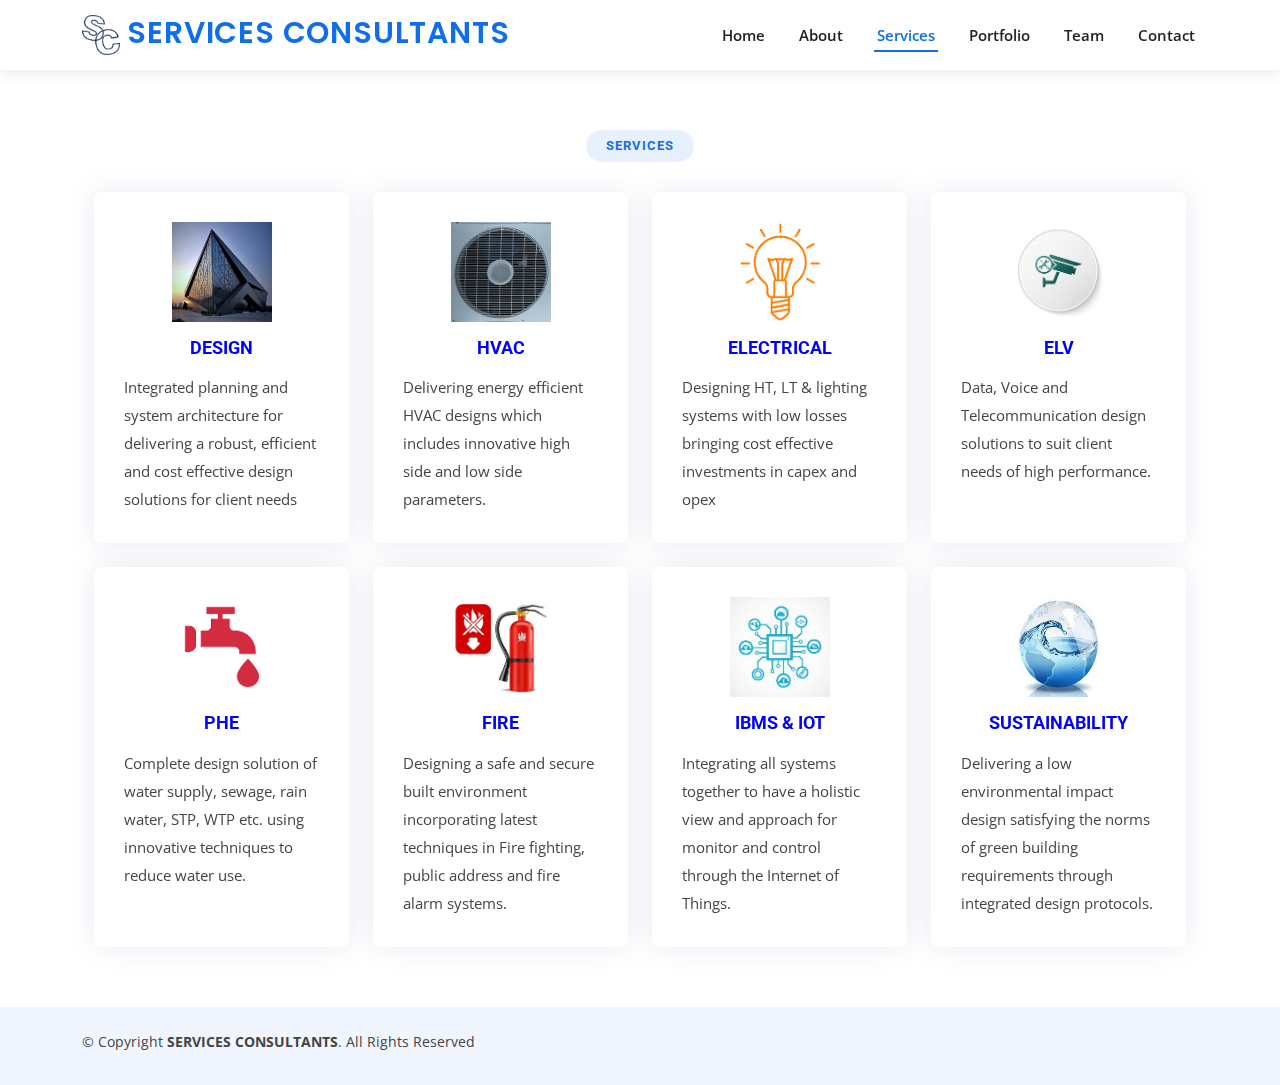
<file: services.html>
<!DOCTYPE html>
<html lang="en">

<head>
  <meta charset="utf-8">
  <meta content="width=device-width, initial-scale=1.0" name="viewport">

  <title>SERVICES CONSULTANTS</title>
  <meta content="" name="description">
  <meta content="" name="keywords">

  <!-- Favicons -->
  <link href="assets/img/favicon.jpg" rel="icon">
  <link href="assets/img/apple-touch-icon.jpg" rel="apple-touch-icon">

  <!-- Google Fonts -->
  <link
    href="https://fonts.googleapis.com/css?family=Open+Sans:300,300i,400,400i,600,600i,700,700i|Roboto:300,300i,400,400i,500,500i,600,600i,700,700i|Poppins:300,300i,400,400i,500,500i,600,600i,700,700i"
    rel="stylesheet">

  <!-- Vendor CSS Files -->
  <link href="assets/vendor/aos/aos.css" rel="stylesheet">
  <link href="assets/vendor/bootstrap/css/bootstrap.min.css" rel="stylesheet">
  <link href="assets/vendor/bootstrap-icons/bootstrap-icons.css" rel="stylesheet">
  <link href="assets/vendor/boxicons/css/boxicons.min.css" rel="stylesheet">


  <!-- Template Main CSS File -->
  <link href="assets/css/style.css" rel="stylesheet">
<style>
  .ionimage{height: 100px;
                  width: 100px;
                  margin-left: auto;
                  margin-right: auto;
                  display: block;}
                  .title{text-align: center !important;
                    color: blue}
</style>
</head>

<body>

  <!-- ======= Header ======= -->
  <header id="header" class="d-flex align-items-center">
    <div class="container d-flex align-items-center justify-content-between">

      <!-- <h1 class="logo"><a href="#">SERVICES CONSULTANTS</a></h1> -->
      <!-- Uncomment below if you prefer to use an image logo -->
      <a class="logo"><img src="assets/img/logo final.jpg" alt=""> SERVICES CONSULTANTS</a>

      <nav id="navbar" class="navbar">
        <ul>
          <li><a class="nav-link" href="index.html">Home</a></li>
          <li><a class="nav-link" href="about.html">About</a></li>
          <li><a class="nav-link active" href="services.html">Services</a></li>
          <li><a class="nav-link " href="portofolio.html">Portfolio</a></li>
          <li><a class="nav-link" href="team.html">Team</a></li>
          <li><a class="nav-link" href="contact.html">Contact</a></li>
        </ul>
        <i class="bi bi-list mobile-nav-toggle"></i>
      </nav><!-- .navbar -->

    </div>
  </header><!-- End Header -->

  <main id="main">

    <!-- ======= Services Section ======= -->
    <section id="services" class="featured-services">
      <div class="container" data-aos="fade-up">

        <div class="section-title">
          <h2>Services</h2>
        </div>

        <div class="container" data-aos="fade-up">

          <div class="row">
            <div class="col-md-6 col-lg-3 d-flex align-items-stretch mb-5 mb-lg-0">
              <div class="icon-box" data-aos="fade-up" data-aos-delay="100">
                <div class="icon"><img src="./assets/img/Design.jpg" alt="" class="ionimage"></div>
                <h4 class="title">Design</h4>
                <p class="description">
                  Integrated planning and system architecture for delivering a robust, efficient and cost effective design solutions for
                  client needs</p>
              </div>
            </div>

            <div class="col-md-6 col-lg-3 d-flex align-items-stretch mb-5 mb-lg-0">
              <div class="icon-box" data-aos="fade-up" data-aos-delay="200">
                <div class="icon"><img src="./assets/img/hvac.jpg" alt="" class="ionimage"> </div>
                <h4 class="title">HVAC</h4>
                <p class="description">
                  Delivering energy efficient HVAC designs which includes innovative high side and low side parameters.</p>
              </div>
            </div>

            <div class="col-md-6 col-lg-3 d-flex align-items-stretch mb-5 mb-lg-0">
              <div class="icon-box" data-aos="fade-up" data-aos-delay="300">
                <div class="icon"><img src="./assets/img/electrical.jpg" alt="" class="ionimage"></div>
                <h4 class="title">Electrical</h4>
                <p class="description">
                  Designing HT, LT & lighting systems with low losses bringing cost effective investments in capex and opex
                </p>
              </div>
            </div>

            <div class="col-md-6 col-lg-3 d-flex align-items-stretch mb-5 mb-lg-0">
              <div class="icon-box" data-aos="fade-up" data-aos-delay="400">
                <div class="icon"><img src="./assets/img/ELV.jpg" alt="" class="ionimage"></div>
                <h4 class="title">ELV</h4>
                <p class="description">
                  Data, Voice and Telecommunication design solutions to suit client needs of high performance.
                </p>
              </div>
            </div>

          </div>
          <br />
          <div class="row">
            <div class="col-md-6 col-lg-3 d-flex align-items-stretch mb-5 mb-lg-0">
              <div class="icon-box" data-aos="fade-up" data-aos-delay="100">
                <div class="icon"><img src="./assets/img/PHE.jpg" alt="" class="ionimage"></i></div>
                <h4 class="title">PHE</h4>
                <p class="description">
                  Complete design solution of water supply, sewage, rain water, STP, WTP etc. using innovative techniques to reduce
                  water
                  use.
                </p>
              </div>
            </div>

            <div class="col-md-6 col-lg-3 d-flex align-items-stretch mb-5 mb-lg-0">
              <div class="icon-box" data-aos="fade-up" data-aos-delay="200">
                <div class="icon"><img src="./assets/img/fire.jpg" alt="" class="ionimage"></div>
                <h4 class="title">Fire</h4>
                <p class="description">
                  Designing a safe and secure built environment incorporating latest techniques in Fire fighting, public address and
                  fire
                  alarm systems.
                </p>
              </div>
            </div>

            <div class="col-md-6 col-lg-3 d-flex align-items-stretch mb-5 mb-lg-0">
              <div class="icon-box" data-aos="fade-up" data-aos-delay="300">
                <div class="icon"><img src="./assets/img/IBM.jpg" alt="" class="ionimage"></div>
                <h4 class="title">IBMS & IOT</h4>
                <p class="description">
                  Integrating all systems together to have a holistic view and approach for monitor and control through the Internet of
                  Things.
                </p>
              </div>
            </div>

            <div class="col-md-6 col-lg-3 d-flex align-items-stretch mb-5 mb-lg-0">
              <div class="icon-box" data-aos="fade-up" data-aos-delay="400">
                <div class="icon"><img src="./assets/img/sustainability.jpg" alt="" class="ionimage"></div>
                <h4 class="title">Sustainability</h4>
                <p class="description">
                  Delivering a low environmental impact design satisfying the norms of green building requirements through integrated
                  design protocols.
                </p>
              </div>
            </div>

          </div>
        </div>

      </div>
    </section><!-- End Services Section -->

  </main><!-- End #main -->

  <!-- ======= Footer ======= -->
  <footer id="footer">

    <div class="container py-4">
      <div class="copyright">
        &copy; Copyright <strong><span>SERVICES CONSULTANTS</span></strong>. All Rights Reserved
      </div>
    </div>
  </footer><!-- End Footer -->

  <div id="preloader"></div>
  <a href="#" class="back-to-top d-flex align-items-center justify-content-center"><i
      class="bi bi-arrow-up-short"></i></a>

  <!-- Vendor JS Files -->
  <script src="assets/vendor/aos/aos.js"></script>
  <script src="assets/vendor/bootstrap/js/bootstrap.bundle.min.js"></script>
  <script src="assets/vendor/glightbox/js/glightbox.min.js"></script>
  <script src="assets/vendor/isotope-layout/isotope.pkgd.min.js"></script>
  <script src="assets/vendor/swiper/swiper-bundle.min.js"></script>

  <!-- Template Main JS File -->
  <script src="assets/js/main.js"></script>
</body>

</html>
</file>
<file: assets/css/style.css>
/*--------------------------------------------------------------
# General
--------------------------------------------------------------*/
body {
  font-family: 'Open Sans', sans-serif;
  color: #444444;
}

a {
  color: #106eea;
  text-decoration: none;
}

a:hover {
  color: #3b8af2;
  text-decoration: none;
}

h1,
h2,
h3,
h4,
h5,
h6 {
  font-family: 'Roboto', sans-serif;
}

/*--------------------------------------------------------------
# Preloader
--------------------------------------------------------------*/
#preloader {
  position: fixed;
  top: 0;
  left: 0;
  right: 0;
  bottom: 0;
  z-index: 9999;
  overflow: hidden;
  background: #fff;
}

#preloader:before {
  content: '';
  position: fixed;
  top: calc(50% - 30px);
  left: calc(50% - 30px);
  border: 6px solid #106eea;
  border-top-color: #e2eefd;
  border-radius: 50%;
  width: 60px;
  height: 60px;
  -webkit-animation: animate-preloader 1s linear infinite;
  animation: animate-preloader 1s linear infinite;
}

@-webkit-keyframes animate-preloader {
  0% {
    transform: rotate(0deg);
  }
  100% {
    transform: rotate(360deg);
  }
}

@keyframes animate-preloader {
  0% {
    transform: rotate(0deg);
  }
  100% {
    transform: rotate(360deg);
  }
}

/*--------------------------------------------------------------
# Back to top button
--------------------------------------------------------------*/
.back-to-top {
  position: fixed;
  visibility: hidden;
  opacity: 0;
  right: 15px;
  bottom: 15px;
  z-index: 996;
  background: #106eea;
  width: 40px;
  height: 40px;
  border-radius: 4px;
  transition: all 0.4s;
}

.back-to-top i {
  font-size: 28px;
  color: #fff;
  line-height: 0;
}

.back-to-top:hover {
  background: #3284f1;
  color: #fff;
}

.back-to-top.active {
  visibility: visible;
  opacity: 1;
}

/*--------------------------------------------------------------
# Disable aos animation delay on mobile devices
--------------------------------------------------------------*/
@media screen and (max-width: 768px) {
  [data-aos-delay] {
    transition-delay: 0 !important;
  }
}

/*--------------------------------------------------------------
# Top Bar
--------------------------------------------------------------*/
#topbar {
  background: #106eea;
  height: 40px;
  font-size: 14px;
  transition: all 0.5s;
  color: #fff;
  padding: 0;
}

#topbar .contact-info i {
  font-style: normal;
  color: #fff;
}

#topbar .contact-info i a,
#topbar .contact-info i span {
  padding-left: 5px;
  color: #fff;
}

#topbar .contact-info i a {
  line-height: 0;
  transition: 0.3s;
  transition: 0.3s;
}

#topbar .contact-info i a:hover {
  color: #fff;
  text-decoration: underline;
}

#topbar .social-links a {
  color: rgba(255, 255, 255, 0.7);
  line-height: 0;
  transition: 0.3s;
  margin-left: 20px;
}

#topbar .social-links a:hover {
  color: white;
}

/*--------------------------------------------------------------
# Header
--------------------------------------------------------------*/
#header {
  background: #fff;
  transition: all 0.5s;
  z-index: 997;
  height: 86px;
  box-shadow: 0px 2px 15px rgba(0, 0, 0, 0.1);
}

#header.fixed-top {
  height: 70px;
}

#header .logo {
  font-size: 30px;
  margin: 0;
  padding: 0;
  line-height: 1;
  font-weight: 600;
  letter-spacing: 0.8px;
  font-family: 'Poppins', sans-serif;
}

#header .logo a {
  color: #222222;
}

#header .logo a span {
  color: #106eea;
}

#header .logo img {
  max-height: 40px;
}

.scrolled-offset {
  margin-top: 70px;
}

/*--------------------------------------------------------------
# Navigation Menu
--------------------------------------------------------------*/
/**
* Desktop Navigation
*/
.navbar {
  padding: 0;
}

.navbar ul {
  margin: 0;
  padding: 0;
  display: flex;
  list-style: none;
  align-items: center;
}

.navbar li {
  position: relative;
}

.navbar > ul > li {
  white-space: nowrap;
  padding: 10px 0 10px 28px;
}

.navbar a,
.navbar a:focus {
  display: flex;
  align-items: center;
  justify-content: space-between;
  padding: 0 3px;
  font-size: 15px;
  font-weight: 600;
  color: #222222;
  white-space: nowrap;
  transition: 0.3s;
  position: relative;
}

.navbar a i,
.navbar a:focus i {
  font-size: 12px;
  line-height: 0;
  margin-left: 5px;
}

.navbar > ul > li > a:before {
  content: '';
  position: absolute;
  width: 100%;
  height: 2px;
  bottom: -6px;
  left: 0;
  background-color: #106eea;
  visibility: hidden;
  width: 0px;
  transition: all 0.3s ease-in-out 0s;
}

.navbar a:hover:before,
.navbar li:hover > a:before,
.navbar .active:before {
  visibility: visible;
  width: 100%;
}

.navbar a:hover,
.navbar .active,
.navbar .active:focus,
.navbar li:hover > a {
  color: #106eea;
}

.navbar .dropdown ul {
  display: block;
  position: absolute;
  left: 28px;
  top: calc(100% + 30px);
  margin: 0;
  padding: 10px 0;
  z-index: 99;
  opacity: 0;
  visibility: hidden;
  background: #fff;
  box-shadow: 0px 0px 30px rgba(127, 137, 161, 0.25);
  transition: 0.3s;
}

.navbar .dropdown ul li {
  min-width: 200px;
}

.navbar .dropdown ul a {
  padding: 10px 20px;
  font-weight: 400;
}

.navbar .dropdown ul a i {
  font-size: 12px;
}

.navbar .dropdown ul a:hover,
.navbar .dropdown ul .active:hover,
.navbar .dropdown ul li:hover > a {
  color: #106eea;
}

.navbar .dropdown:hover > ul {
  opacity: 1;
  top: 100%;
  visibility: visible;
}

.navbar .dropdown .dropdown ul {
  top: 0;
  left: calc(100% - 30px);
  visibility: hidden;
}

.navbar .dropdown .dropdown:hover > ul {
  opacity: 1;
  top: 0;
  left: 100%;
  visibility: visible;
}

@media (max-width: 1366px) {
  .navbar .dropdown .dropdown ul {
    left: -90%;
  }
  .navbar .dropdown .dropdown:hover > ul {
    left: -100%;
  }
}

/**
* Mobile Navigation
*/
.mobile-nav-toggle {
  color: #222222;
  font-size: 28px;
  cursor: pointer;
  display: none;
  line-height: 0;
  transition: 0.5s;
}

.mobile-nav-toggle.bi-x {
  color: #fff;
}

@media (max-width: 991px) {
  .mobile-nav-toggle {
    display: block;
  }
  .navbar ul {
    display: none;
  }
}

.navbar-mobile {
  position: fixed;
  overflow: hidden;
  top: 0;
  right: 0;
  left: 0;
  bottom: 0;
  background: rgba(9, 9, 9, 0.9);
  transition: 0.3s;
  z-index: 999;
}

.navbar-mobile .mobile-nav-toggle {
  position: absolute;
  top: 15px;
  right: 15px;
}

.navbar-mobile ul {
  display: block;
  position: absolute;
  top: 55px;
  right: 15px;
  bottom: 15px;
  left: 15px;
  padding: 10px 0;
  background-color: #fff;
  overflow-y: auto;
  transition: 0.3s;
}

.navbar-mobile a {
  padding: 10px 20px;
  font-size: 15px;
  color: #222222;
}

.navbar-mobile > ul > li {
  padding: 0;
}

.navbar-mobile a:hover:before,
.navbar-mobile li:hover > a:before,
.navbar-mobile .active:before {
  visibility: hidden;
}

.navbar-mobile a:hover,
.navbar-mobile .active,
.navbar-mobile li:hover > a {
  color: #106eea;
}

.navbar-mobile .getstarted {
  margin: 15px;
}

.navbar-mobile .dropdown ul {
  position: static;
  display: none;
  margin: 10px 20px;
  padding: 10px 0;
  z-index: 99;
  opacity: 1;
  visibility: visible;
  background: #fff;
  box-shadow: 0px 0px 30px rgba(127, 137, 161, 0.25);
}

.navbar-mobile .dropdown ul li {
  min-width: 200px;
}

.navbar-mobile .dropdown ul a {
  padding: 10px 20px;
}

.navbar-mobile .dropdown ul a i {
  font-size: 12px;
}

.navbar-mobile .dropdown ul a:hover,
.navbar-mobile .dropdown ul .active:hover,
.navbar-mobile .dropdown ul li:hover > a {
  color: #106eea;
}

.navbar-mobile .dropdown > .dropdown-active {
  display: block;
}

/*--------------------------------------------------------------
# Hero Section
--------------------------------------------------------------*/
#hero {
  width: 100%;
  height: 100vh;
  background: url('../img/hero-bg.jpg') top left;
  background-size: cover;
  position: relative;
}

#hero:before {
  content: '';
  background: rgba(255, 255, 255, 0.6);
  position: absolute;
  bottom: 0;
  top: 0;
  left: 0;
  right: 0;
}

#hero .container {
  position: relative;
}

#hero h1 {
  margin: 0;
  font-size: 48px;
  font-weight: 700;
  line-height: 56px;
  color: #222222;
  font-family: 'Poppins', sans-serif;
}

#hero h1 span {
  color: #106eea;
}

#hero h2 {
  color: #555555;
  margin: 5px 0 30px 0;
  font-size: 24px;
  font-weight: 400;
}

#hero .btn-get-started {
  font-family: 'Roboto', sans-serif;
  text-transform: uppercase;
  font-weight: 500;
  font-size: 14px;
  letter-spacing: 1px;
  display: inline-block;
  padding: 10px 28px;
  border-radius: 4px;
  transition: 0.5s;
  color: #fff;
  background: #106eea;
}

#hero .btn-get-started:hover {
  background: #247cf0;
}

#hero .btn-watch-video {
  font-size: 16px;
  transition: 0.5s;
  margin-left: 25px;
  color: #222222;
  font-weight: 600;
  display: flex;
  align-items: center;
}

#hero .btn-watch-video i {
  color: #106eea;
  font-size: 32px;
  transition: 0.3s;
  line-height: 0;
  margin-right: 8px;
}

#hero .btn-watch-video:hover {
  color: #106eea;
}

#hero .btn-watch-video:hover i {
  color: #3b8af2;
}

@media (min-width: 1024px) {
  #hero {
    background-attachment: fixed;
  }
}

@media (max-width: 768px) {
  #hero {
    height: 100vh;
  }
  #hero h1 {
    font-size: 28px;
    line-height: 36px;
  }
  #hero h2 {
    font-size: 18px;
    line-height: 24px;
    margin-bottom: 30px;
  }
  #hero .btn-get-started,
  #hero .btn-watch-video {
    font-size: 13px;
  }
}

@media (max-height: 500px) {
  #hero {
    height: 120vh;
  }
}

/*--------------------------------------------------------------
# Sections General
--------------------------------------------------------------*/
section {
  padding: 60px 0;
  overflow: hidden;
}

.section-bg {
  background-color: #f6f9fe;
}

.section-title {
  text-align: center;
  padding-bottom: 30px;
}

.section-title h2 {
  font-size: 13px;
  letter-spacing: 1px;
  font-weight: 700;
  padding: 8px 20px;
  margin: 0;
  background: #e7f1fd;
  color: #106eea;
  display: inline-block;
  text-transform: uppercase;
  border-radius: 50px;
}

.section-title h3 {
  margin: 15px 0 0 0;
  font-size: 32px;
  font-weight: 700;
}

.section-title h3 span {
  color: #106eea;
}

.section-title p {
  margin: 15px auto 0 auto;
  font-weight: 600;
}

@media (min-width: 1024px) {
  .section-title p {
    width: 50%;
  }
}

/*--------------------------------------------------------------
# Breadcrumbs
--------------------------------------------------------------*/
.breadcrumbs {
  padding: 20px 0;
  background-color: #f1f6fe;
  min-height: 40px;
}

.breadcrumbs h2 {
  font-size: 24px;
  font-weight: 300;
  margin: 0;
}

@media (max-width: 992px) {
  .breadcrumbs h2 {
    margin: 0 0 10px 0;
  }
}

.breadcrumbs ol {
  display: flex;
  flex-wrap: wrap;
  list-style: none;
  padding: 0;
  margin: 0;
  font-size: 14px;
}

.breadcrumbs ol li + li {
  padding-left: 10px;
}

.breadcrumbs ol li + li::before {
  display: inline-block;
  padding-right: 10px;
  color: #6c757d;
  content: '/';
}

@media (max-width: 768px) {
  .breadcrumbs .d-flex {
    display: block !important;
  }
  .breadcrumbs ol {
    display: block;
  }
  .breadcrumbs ol li {
    display: inline-block;
  }
}

/*--------------------------------------------------------------
# Featured Services
--------------------------------------------------------------*/
.featured-services .icon-box {
  padding: 30px;
  position: relative;
  overflow: hidden;
  background: #fff;
  box-shadow: 0 0 29px 0 rgba(68, 88, 144, 0.12);
  transition: all 0.3s ease-in-out;
  border-radius: 8px;
  z-index: 1;
}

.featured-services .icon-box::before {
  content: '';
  position: absolute;
  background: #cbe0fb;
  right: 0;
  left: 0;
  bottom: 0;
  top: 100%;
  transition: all 0.3s;
  z-index: -1;
}

/* .featured-services .icon-box:hover::before {
  background: #106eea;
  top: 0;
  border-radius: 0px;
} */

.featured-services .icon {
  margin-bottom: 15px;
}

.featured-services .icon i {
  font-size: 48px;
  line-height: 1;
  color: #106eea;
  transition: all 0.3s ease-in-out;
}

.featured-services .title {
  font-weight: 700;
  margin-bottom: 15px;
  font-size: 18px;
  text-transform: uppercase;
}

.featured-services .title a {
  color: #111;
}

.featured-services .description {
  font-size: 15px;
  line-height: 28px;
  margin-bottom: 0;
}

/* .featured-services .icon-box:hover .title a,
.featured-services .icon-box:hover .description {
  color: #000;
}

.featured-services .icon-box:hover .icon i {
  color: #fff;
} */

/*--------------------------------------------------------------
# About
--------------------------------------------------------------*/
.about .content h3 {
  font-weight: 600;
  font-size: 26px;
}

.about .content ul {
  list-style: none;
  padding: 0;
}

.about .content ul li {
  display: flex;
  align-items: flex-start;
  margin-bottom: 35px;
}

.about .content ul li:first-child {
  margin-top: 35px;
}

.about .content ul i {
  background: #fff;
  box-shadow: 0px 6px 15px rgba(16, 110, 234, 0.12);
  font-size: 24px;
  padding: 20px;
  margin-right: 15px;
  color: #106eea;
  border-radius: 50px;
}

.about .content ul h5 {
  font-size: 18px;
  color: #555555;
}

.about .content ul p {
  font-size: 15px;
}

.about .content p:last-child {
  margin-bottom: 0;
}

/*--------------------------------------------------------------
# Services
--------------------------------------------------------------*/
.services .icon-box {
  text-align: center;
  border: 1px solid #e2eefd;
  padding: 80px 20px;
  transition: all ease-in-out 0.3s;
  background: #fff;
}

.services .icon-box .icon {
  margin: 0 auto;
  width: 64px;
  height: 64px;
  background: #f1f6fe;
  border-radius: 4px;
  border: 1px solid #deebfd;
  display: flex;
  align-items: center;
  justify-content: center;
  margin-bottom: 20px;
  transition: ease-in-out 0.3s;
}

.services .icon-box .icon i {
  color: #3b8af2;
  font-size: 28px;
  transition: ease-in-out 0.3s;
}

.services .icon-box h4 {
  font-weight: 700;
  margin-bottom: 15px;
  font-size: 24px;
}

.services .icon-box h4 a {
  color: #222222;
  transition: ease-in-out 0.3s;
}

.services .icon-box p {
  line-height: 24px;
  font-size: 14px;
  margin-bottom: 0;
}

.services .icon-box:hover {
  border-color: #fff;
  box-shadow: 0px 0 25px 0 rgba(16, 110, 234, 0.1);
}

.services .icon-box:hover h4 a,
.services .icon-box:hover .icon i {
  color: #106eea;
}

.services .icon-box:hover .icon {
  border-color: #106eea;
}

/*--------------------------------------------------------------
# Portfolio
--------------------------------------------------------------*/
.portfolio #portfolio-flters {
  padding: 0;
  margin: 0 auto 15px auto;
  list-style: none;
  text-align: center;
  border-radius: 50px;
  padding: 2px 15px;
}

.portfolio #portfolio-flters li {
  cursor: pointer;
  display: inline-block;
  padding: 10px 15px 8px 15px;
  font-size: 16px;
  font-weight: 600;
  line-height: 1;
  text-transform: uppercase;
  color: #000;
  margin-bottom: 5px;
  transition: all 0.3s ease-in-out;
}

.portfolio #portfolio-flters li:hover,
.portfolio #portfolio-flters li.filter-active {
  color: #106eea;
}

.portfolio #portfolio-flters li:last-child {
  margin-right: 0;
}

.portfolio .portfolio-item {
  margin-bottom: 30px;
}

.portfolio .portfolio-item .portfolio-info {
  opacity: 0;
  position: absolute;
  left: 30px;
  right: 30px;
  bottom: 0;
  z-index: 3;
  transition: all ease-in-out 0.3s;
  background: rgba(255, 255, 255, 0.9);
  padding: 15px;
}

.portfolio .portfolio-item .portfolio-info h4 {
  font-size: 18px;
  color: #fff;
  font-weight: 600;
  color: #222222;
}

.portfolio .portfolio-item .portfolio-info p {
  color: #555555;
  font-size: 14px;
  margin-bottom: 0;
}

.portfolio .portfolio-item .portfolio-info .preview-link,
.portfolio .portfolio-item .portfolio-info .details-link {
  position: absolute;
  right: 40px;
  font-size: 24px;
  top: calc(50% - 18px);
  color: #3c3c3c;
}

.portfolio .portfolio-item .portfolio-info .preview-link:hover,
.portfolio .portfolio-item .portfolio-info .details-link:hover {
  color: #106eea;
}

.portfolio .portfolio-item .portfolio-info .details-link {
  right: 10px;
}

.portfolio .portfolio-item .portfolio-links {
  opacity: 0;
  left: 0;
  right: 0;
  text-align: center;
  z-index: 3;
  position: absolute;
  transition: all ease-in-out 0.3s;
}

.portfolio .portfolio-item .portfolio-links a {
  color: #fff;
  margin: 0 2px;
  font-size: 28px;
  display: inline-block;
  transition: 0.3s;
}

.portfolio .portfolio-item .portfolio-links a:hover {
  color: #6ba7f5;
}

.portfolio .portfolio-item:hover .portfolio-info {
  opacity: 1;
  bottom: 20px;
}

/*--------------------------------------------------------------
# Portfolio Details
--------------------------------------------------------------*/
.portfolio-details {
  padding-top: 40px;
}

.portfolio-details .portfolio-details-slider img {
  width: 100%;
}

.portfolio-details .portfolio-details-slider .swiper-pagination {
  margin-top: 20px;
  position: relative;
}

.portfolio-details
  .portfolio-details-slider
  .swiper-pagination
  .swiper-pagination-bullet {
  width: 12px;
  height: 12px;
  background-color: #fff;
  opacity: 1;
  border: 1px solid #106eea;
}

.portfolio-details
  .portfolio-details-slider
  .swiper-pagination
  .swiper-pagination-bullet-active {
  background-color: #106eea;
}

.portfolio-details .portfolio-info {
  padding: 30px;
  box-shadow: 0px 0 30px rgba(34, 34, 34, 0.08);
}

.portfolio-details .portfolio-info h3 {
  font-size: 22px;
  font-weight: 700;
  margin-bottom: 20px;
  padding-bottom: 20px;
  border-bottom: 1px solid #eee;
}

.portfolio-details .portfolio-info ul {
  list-style: none;
  padding: 0;
  font-size: 15px;
}

.portfolio-details .portfolio-info ul li + li {
  margin-top: 10px;
}

.portfolio-details .portfolio-description {
  padding-top: 30px;
}

.portfolio-details .portfolio-description h2 {
  font-size: 26px;
  font-weight: 700;
  margin-bottom: 20px;
}

.portfolio-details .portfolio-description p {
  padding: 0;
}

/*--------------------------------------------------------------
# Team
--------------------------------------------------------------*/
.team {
  padding: 60px 0;
}

.team .member {
  margin-bottom: 20px;
  overflow: hidden;
  border-radius: 4px;
  background: #fff;
  box-shadow: 0px 2px 15px rgba(16, 110, 234, 0.15);
}

.team .member .member-img {
  position: relative;
  overflow: hidden;
}

.team .member .social {
  position: absolute;
  left: 0;
  bottom: 30px;
  right: 0;
  opacity: 0;
  transition: ease-in-out 0.3s;
  text-align: center;
}

.team .member .social a {
  transition: color 0.3s;
  color: #222222;
  margin: 0 3px;
  padding-top: 7px;
  border-radius: 4px;
  width: 36px;
  height: 36px;
  background: rgba(16, 110, 234, 0.8);
  display: inline-block;
  transition: ease-in-out 0.3s;
  color: #fff;
}

.team .member .social a:hover {
  background: #3b8af2;
}

.team .member .social i {
  font-size: 18px;
}

.team .member .member-info {
  padding: 25px 15px;
}

.team .member .member-info h4 {
  font-weight: 700;
  margin-bottom: 5px;
  font-size: 18px;
  color: #222222;
}

.team .member .member-info span {
  display: block;
  font-size: 13px;
  font-weight: 400;
  color: #aaaaaa;
}

.team .member .member-info p {
  font-style: italic;
  font-size: 14px;
  line-height: 26px;
  color: #777777;
}

.team .member:hover .social {
  opacity: 1;
  bottom: 15px;
}

/*--------------------------------------------------------------
# Pricing
--------------------------------------------------------------*/
.pricing .box {
  padding: 20px;
  background: #fff;
  text-align: center;
  box-shadow: 0px 0px 4px rgba(0, 0, 0, 0.12);
  border-radius: 5px;
  position: relative;
  overflow: hidden;
}

.pricing .box h3 {
  font-weight: 400;
  margin: -20px -20px 20px -20px;
  padding: 20px 15px;
  font-size: 16px;
  font-weight: 600;
  color: #777777;
  background: #f8f8f8;
}

.pricing .box h4 {
  font-size: 36px;
  color: #106eea;
  font-weight: 600;
  font-family: 'Poppins', sans-serif;
  margin-bottom: 20px;
}

.pricing .box h4 sup {
  font-size: 20px;
  top: -15px;
  left: -3px;
}

.pricing .box h4 span {
  color: #bababa;
  font-size: 16px;
  font-weight: 300;
}

.pricing .box ul {
  padding: 0;
  list-style: none;
  color: #444444;
  text-align: center;
  line-height: 20px;
  font-size: 14px;
}

.pricing .box ul li {
  padding-bottom: 16px;
}

.pricing .box ul i {
  color: #106eea;
  font-size: 18px;
  padding-right: 4px;
}

.pricing .box ul .na {
  color: #ccc;
  text-decoration: line-through;
}

.pricing .btn-wrap {
  margin: 20px -20px -20px -20px;
  padding: 20px 15px;
  background: #f8f8f8;
  text-align: center;
}

.pricing .btn-buy {
  background: #106eea;
  display: inline-block;
  padding: 8px 35px 10px 35px;
  border-radius: 4px;
  color: #fff;
  transition: none;
  font-size: 14px;
  font-weight: 400;
  font-family: 'Roboto', sans-serif;
  font-weight: 600;
  transition: 0.3s;
}

.pricing .btn-buy:hover {
  background: #3b8af2;
}

.pricing .featured h3 {
  color: #fff;
  background: #106eea;
}

.pricing .advanced {
  width: 200px;
  position: absolute;
  top: 18px;
  right: -68px;
  transform: rotate(45deg);
  z-index: 1;
  font-size: 14px;
  padding: 1px 0 3px 0;
  background: #106eea;
  color: #fff;
}

/*--------------------------------------------------------------
# Frequently Asked Questions
--------------------------------------------------------------*/
.faq {
  padding: 60px 0;
}

.faq .faq-list {
  padding: 0;
  list-style: none;
}

.faq .faq-list li {
  border-bottom: 1px solid #d4e5fc;
  margin-bottom: 20px;
  padding-bottom: 20px;
}

.faq .faq-list .question {
  display: block;
  position: relative;
  font-family: #106eea;
  font-size: 18px;
  line-height: 24px;
  font-weight: 400;
  padding-left: 25px;
  cursor: pointer;
  color: #0d58ba;
  transition: 0.3s;
}

.faq .faq-list i {
  font-size: 16px;
  position: absolute;
  left: 0;
  top: -2px;
}

.faq .faq-list p {
  margin-bottom: 0;
  padding: 10px 0 0 25px;
}

.faq .faq-list .icon-show {
  display: none;
}

.faq .faq-list .collapsed {
  color: black;
}

.faq .faq-list .collapsed:hover {
  color: #106eea;
}

.faq .faq-list .collapsed .icon-show {
  display: inline-block;
  transition: 0.6s;
}

.faq .faq-list .collapsed .icon-close {
  display: none;
  transition: 0.6s;
}

/*--------------------------------------------------------------
# Contact
--------------------------------------------------------------*/
.contact .info-box {
  color: #444444;
  text-align: center;
  box-shadow: 0 0 30px rgba(214, 215, 216, 0.3);
  padding: 20px 0 30px 0;
}

.contact .info-box i {
  font-size: 32px;
  color: #106eea;
  border-radius: 50%;
  padding: 8px;
  border: 2px dotted #b3d1fa;
}

.contact .info-box h3 {
  font-size: 20px;
  color: #000;
  font-weight: 700;
  margin: 10px 0;
}

.contact .info-box p {
  padding: 0;
  line-height: 24px;
  font-size: 14px;
  margin-bottom: 0;
}

.contact .php-email-form {
  box-shadow: 0 0 30px rgba(214, 215, 216, 0.4);
  padding: 30px;
}

.contact .php-email-form .error-message {
  display: none;
  color: #fff;
  background: #ed3c0d;
  text-align: left;
  padding: 15px;
  font-weight: 600;
}

.contact .php-email-form .error-message br + br {
  margin-top: 25px;
}

.contact .php-email-form .sent-message {
  display: none;
  color: #fff;
  background: #18d26e;
  text-align: center;
  padding: 15px;
  font-weight: 600;
}

.contact .php-email-form .loading {
  display: none;
  background: #fff;
  text-align: center;
  padding: 15px;
}

.contact .php-email-form .loading:before {
  content: '';
  display: inline-block;
  border-radius: 50%;
  width: 24px;
  height: 24px;
  margin: 0 10px -6px 0;
  border: 3px solid #18d26e;
  border-top-color: #eee;
  -webkit-animation: animate-loading 1s linear infinite;
  animation: animate-loading 1s linear infinite;
}

.contact .php-email-form .form-group {
  margin-bottom: 20px;
}

.contact .php-email-form input,
.contact .php-email-form textarea {
  border-radius: 0;
  box-shadow: none;
  font-size: 14px;
}

.contact .php-email-form input:focus,
.contact .php-email-form textarea:focus {
  border-color: #106eea;
}

.contact .php-email-form input {
  padding: 10px 15px;
}

.contact .php-email-form textarea {
  padding: 12px 15px;
}

.contact .php-email-form button[type='submit'] {
  background: #106eea;
  border: 0;
  padding: 10px 30px;
  color: #fff;
  transition: 0.4s;
  border-radius: 4px;
}

.contact .php-email-form button[type='submit']:hover {
  background: #3b8af2;
}

@-webkit-keyframes animate-loading {
  0% {
    transform: rotate(0deg);
  }
  100% {
    transform: rotate(360deg);
  }
}

@keyframes animate-loading {
  0% {
    transform: rotate(0deg);
  }
  100% {
    transform: rotate(360deg);
  }
}

/*--------------------------------------------------------------
# Footer
--------------------------------------------------------------*/
#footer {
  background: #fff;
  padding: 0 0 30px 0;
  color: #444444;
  font-size: 14px;
  background: #f1f6fe;
}

#footer .footer-newsletter {
  padding: 50px 0;
  background: #f1f6fe;
  text-align: center;
  font-size: 15px;
}

#footer .footer-newsletter h4 {
  font-size: 24px;
  margin: 0 0 20px 0;
  padding: 0;
  line-height: 1;
  font-weight: 600;
}

#footer .footer-newsletter form {
  margin-top: 30px;
  background: #fff;
  padding: 6px 10px;
  position: relative;
  border-radius: 4px;
  box-shadow: 0px 2px 15px rgba(0, 0, 0, 0.06);
  text-align: left;
}

#footer .footer-newsletter form input[type='email'] {
  border: 0;
  padding: 4px 8px;
  width: calc(100% - 100px);
}

#footer .footer-newsletter form input[type='submit'] {
  position: absolute;
  top: 0;
  right: 0;
  bottom: 0;
  border: 0;
  background: none;
  font-size: 16px;
  padding: 0 20px;
  background: #106eea;
  color: #fff;
  transition: 0.3s;
  border-radius: 0 4px 4px 0;
  box-shadow: 0px 2px 15px rgba(0, 0, 0, 0.1);
}

#footer .footer-newsletter form input[type='submit']:hover {
  background: #0d58ba;
}

#footer .footer-top {
  padding: 60px 0 30px 0;
  background: #fff;
}

#footer .footer-top .footer-contact {
  margin-bottom: 30px;
}

#footer .footer-top .footer-contact h3 {
  font-size: 24px;
  margin: 0 0 15px 0;
  padding: 2px 0 2px 0;
  line-height: 1;
  font-weight: 700;
}

#footer .footer-top .footer-contact h3 span {
  color: #106eea;
}

#footer .footer-top .footer-contact p {
  font-size: 14px;
  line-height: 24px;
  margin-bottom: 0;
  font-family: 'Roboto', sans-serif;
  color: #777777;
}

#footer .footer-top h4 {
  font-size: 16px;
  font-weight: bold;
  color: #444444;
  position: relative;
  padding-bottom: 12px;
}

#footer .footer-top .footer-links {
  margin-bottom: 30px;
}

#footer .footer-top .footer-links ul {
  list-style: none;
  padding: 0;
  margin: 0;
}

#footer .footer-top .footer-links ul i {
  padding-right: 2px;
  color: #106eea;
  font-size: 18px;
  line-height: 1;
}

#footer .footer-top .footer-links ul li {
  padding: 10px 0;
  display: flex;
  align-items: center;
}

#footer .footer-top .footer-links ul li:first-child {
  padding-top: 0;
}

#footer .footer-top .footer-links ul a {
  color: #777777;
  transition: 0.3s;
  display: inline-block;
  line-height: 1;
}

#footer .footer-top .footer-links ul a:hover {
  text-decoration: none;
  color: #106eea;
}

#footer .footer-top .social-links a {
  font-size: 18px;
  display: inline-block;
  background: #106eea;
  color: #fff;
  line-height: 1;
  padding: 8px 0;
  margin-right: 4px;
  border-radius: 4px;
  text-align: center;
  width: 36px;
  height: 36px;
  transition: 0.3s;
}

#footer .footer-top .social-links a:hover {
  background: #3b8af2;
  color: #fff;
  text-decoration: none;
}

#footer .copyright {
  text-align: center;
  float: left;
}

#footer .credits {
  float: right;
  text-align: center;
  font-size: 13px;
  color: #444444;
}

@media (max-width: 768px) {
  #footer .copyright,
  #footer .credits {
    float: none;
    text-align: center;
    padding: 2px 0;
  }
}
</file>
